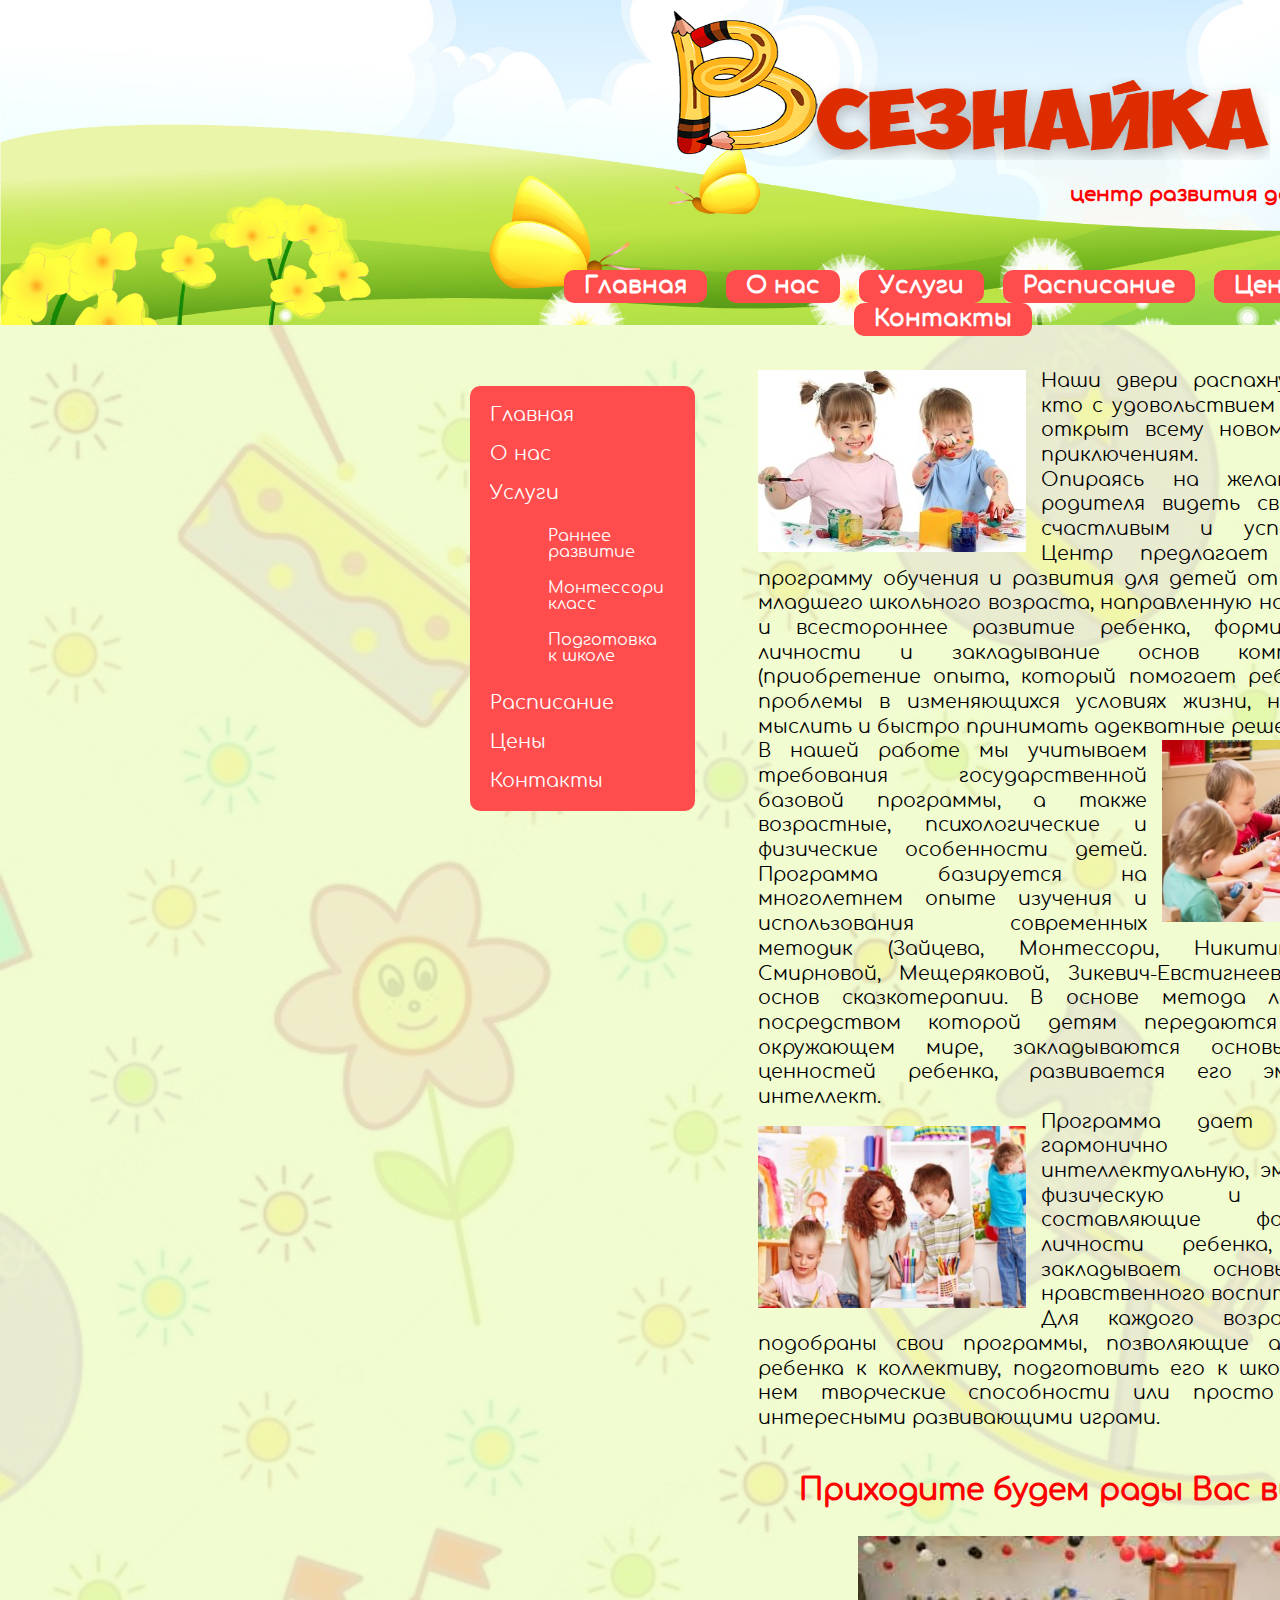
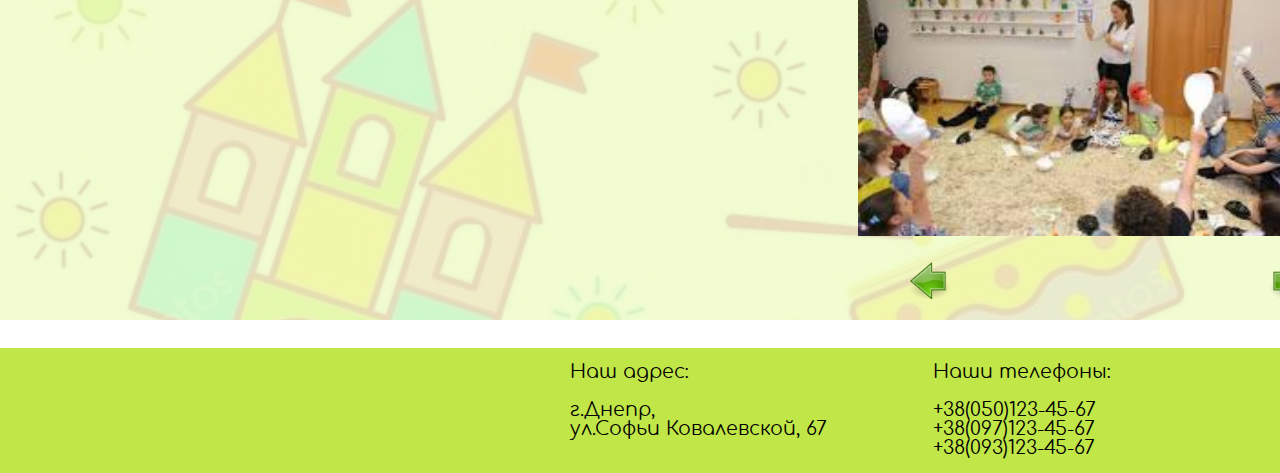
<file: index.html>
<!DOCTYPE html>
<html lang="ru">
    <head>
        <meta charset="UTF-8">
        <meta name="viewport" content="width=device-width, initial-scale=1.0">
        <meta http-equiv="X-UA-Compatible" content="ie=edge">
        <link rel="stylesheet" href="styles/style.css">
        <link rel="shortcut icon" href="images/favicon1.ico" type="image/x-icon">
        <title>Всезнайка - центр развития дошкольников</title>
    </head>

    <body>

        <header class="header_index">
            <div class="container">
                <img src="images/logo.png">
                <p>центр развития дошкольников</p>
                <nav>
                    <ul class="menu">
                        <li><a href="index.html">Главная</a></li>
                        <li><a href="about.html">О нас</a></li>
                        <li class="services"><a href="#">Услуги</a>
                            <ul class="submenu">
                                <li><a href="classes/first_class.html">Раннее развитие</a></li>
                                <li><a href="classes/second_class.html">Монтессори класс</a></li>
                                <li><a href="classes/third_class.html">Подготовка к школе</a></li>
                            </ul>
                        </li>
                        <li><a href="schedule.html">Расписание</a></li>
                        <li><a href="prices.html">Цены</a></li>
                        <li><a href="contacts.html">Контакты</a></li>
                    </ul>
                </nav>
            </div>
        </header>

        <div class="content">
            <div class="wrapper">
                <div class="container">
                    <aside>
                        <ul class="aside_menu">
                            <li><a href="index.html">Главная</a></li>
                            <li><a href="about.html">О нас</a></li>
                            <li class="services"><a href="#">Услуги</a>
                                <ul class="aside_submenu">
                                    <li><a href="classes/first_class.html">Раннее развитие</a></li>
                                    <li><a href="classes/second_class.html">Монтессори класс</a></li>
                                    <li><a href="classes/third_class.html">Подготовка к школе</a></li>
                                </ul>
                            </li>
                            <li><a href="schedule.html">Расписание</a></li>
                            <li><a href="prices.html">Цены</a></li>
                            <li><a href="contacts.html">Контакты</a></li>        
                        </ul>                  
                    </aside>

                    <main class="main_index">
                        <div class="text">
                            <img class="img_1" src="images/children-and-paints.jpg" alt="Раннее развитие" title="Раннее развитие">
                            <p>Наши двери распахнуты для тех, кто с удовольствием познает мир, открыт всему новому и готов к приключениям.</p>
                            <p>Опираясь на желание каждого родителя видеть своего ребенка счастливым и успешным, наш Центр предлагает комплексную программу обучения и развития для детей от 6 месяцев до младшего школьного возраста, направленную на гармоничное и всестороннее развитие ребенка, формирование его личности и закладывание основ компетентности (приобретение опыта, который помогает ребенку решать проблемы в изменяющихся условиях жизни, нестандартно мыслить и быстро принимать адекватные решения).</p>
                            <img class="img_2" src="images/junior-group.jpg" alt="Монтессори класс" title="Монтессори класс">
                            <p>В нашей работе мы учитываем требования государственной базовой программы, а также возрастные, психологические и физические особенности детей. Программа базируется на многолетнем опыте изучения и использования современных методик (Зайцева, Монтессори, Никитина, Домана, Смирновой, Мещеряковой, Зикевич-Евстигнеевой), изучении основ сказкотерапии. В основе метода лежит сказка, посредством которой детям передаются знания об окружающем мире, 
                                закладываются основы жизненных ценностей ребенка, развивается его эмоциональный интеллект.</p>
                            <img class="img_3" src="images/preparation-for-school.jpg" alt="Подготовка к школе" title="Подготовка к школе"> 
                            <p>Программа дает возможность гармонично развивать интеллектуальную, эмоциональную, физическую и социальную составляющие формирующейся личности ребенка, а также закладывает основы морально-нравственного воспитания.</p>
                            <p>Для каждого возраста у нас подобраны свои программы, позволяющие адаптировать ребенка к коллективу, подготовить его к школе, развить в нем творческие способности или просто занять его интересными развивающими играми.</p>
                            <p id="red">Приходите будем рады Вас видеть!</p>

                            <div id="gallery">
                                <div id="photos">
                                    <img src="images/slide_1.jpg" alt="Наш клуб" id="showed">
                                    <img src="images/slide_2.jpg" alt="Наш клуб">
                                    <img src="images/slide_3.jpg" alt="Наш клуб">
                                    <img src="images/slide_4.jpg" alt="Наш клуб">
                                    <img src="images/slide_5.jpg" alt="Наш клуб">
                                    <img src="images/slide_6.jpg" alt="Наш клуб">
                                    <img src="images/slide_7.jpg" alt="Наш клуб">
                                </div>
                                <div id="buttons">
                                    <input type="image" src="images/2.png" id="prev">
                                    <input type="image" src="images/1.png" id="next">
                                </div>
                            </diV>

                        </div>
                    </main>
                </div>
            </div>
        </div>

        <footer>
            <div class="container">
                <div class="contacts address"><p>Наш адрес:</p><br>г.Днепр,<br>ул.Софьи Ковалевской, 67</div>
                <div class="contacts phone"><p>Наши телефоны:</p><br>+38(050)123-45-67<br>+38(097)123-45-67<br>+38(093)123-45-67</div>
                <div class="contacts social">
                    <div class="social_icons">
                        <script type="text/javascript">(function() {
                            if (window.pluso)if (typeof window.pluso.start == "function") return;
                            if (window.ifpluso==undefined) { window.ifpluso = 1;
                            var d = document, s = d.createElement('script'), g = 'getElementsByTagName';
                            s.type = 'text/javascript'; s.charset='UTF-8'; s.async = true;
                            s.src = ('https:' == window.location.protocol ? 'https' : 'http')  + '://share.pluso.ru/pluso-like.js';
                            var h=d[g]('body')[0];
                            h.appendChild(s);
                            }})();</script>
                        <div class="pluso" data-background="#ebebeb" data-options="big,round,line,horizontal,nocounter,theme=04" data-services="facebook,twitter,google"></div>
                    </div>
                </div>
            </div>
        </footer>

    </body>
    <script src="js/script.js"></script>
</html>
</file>
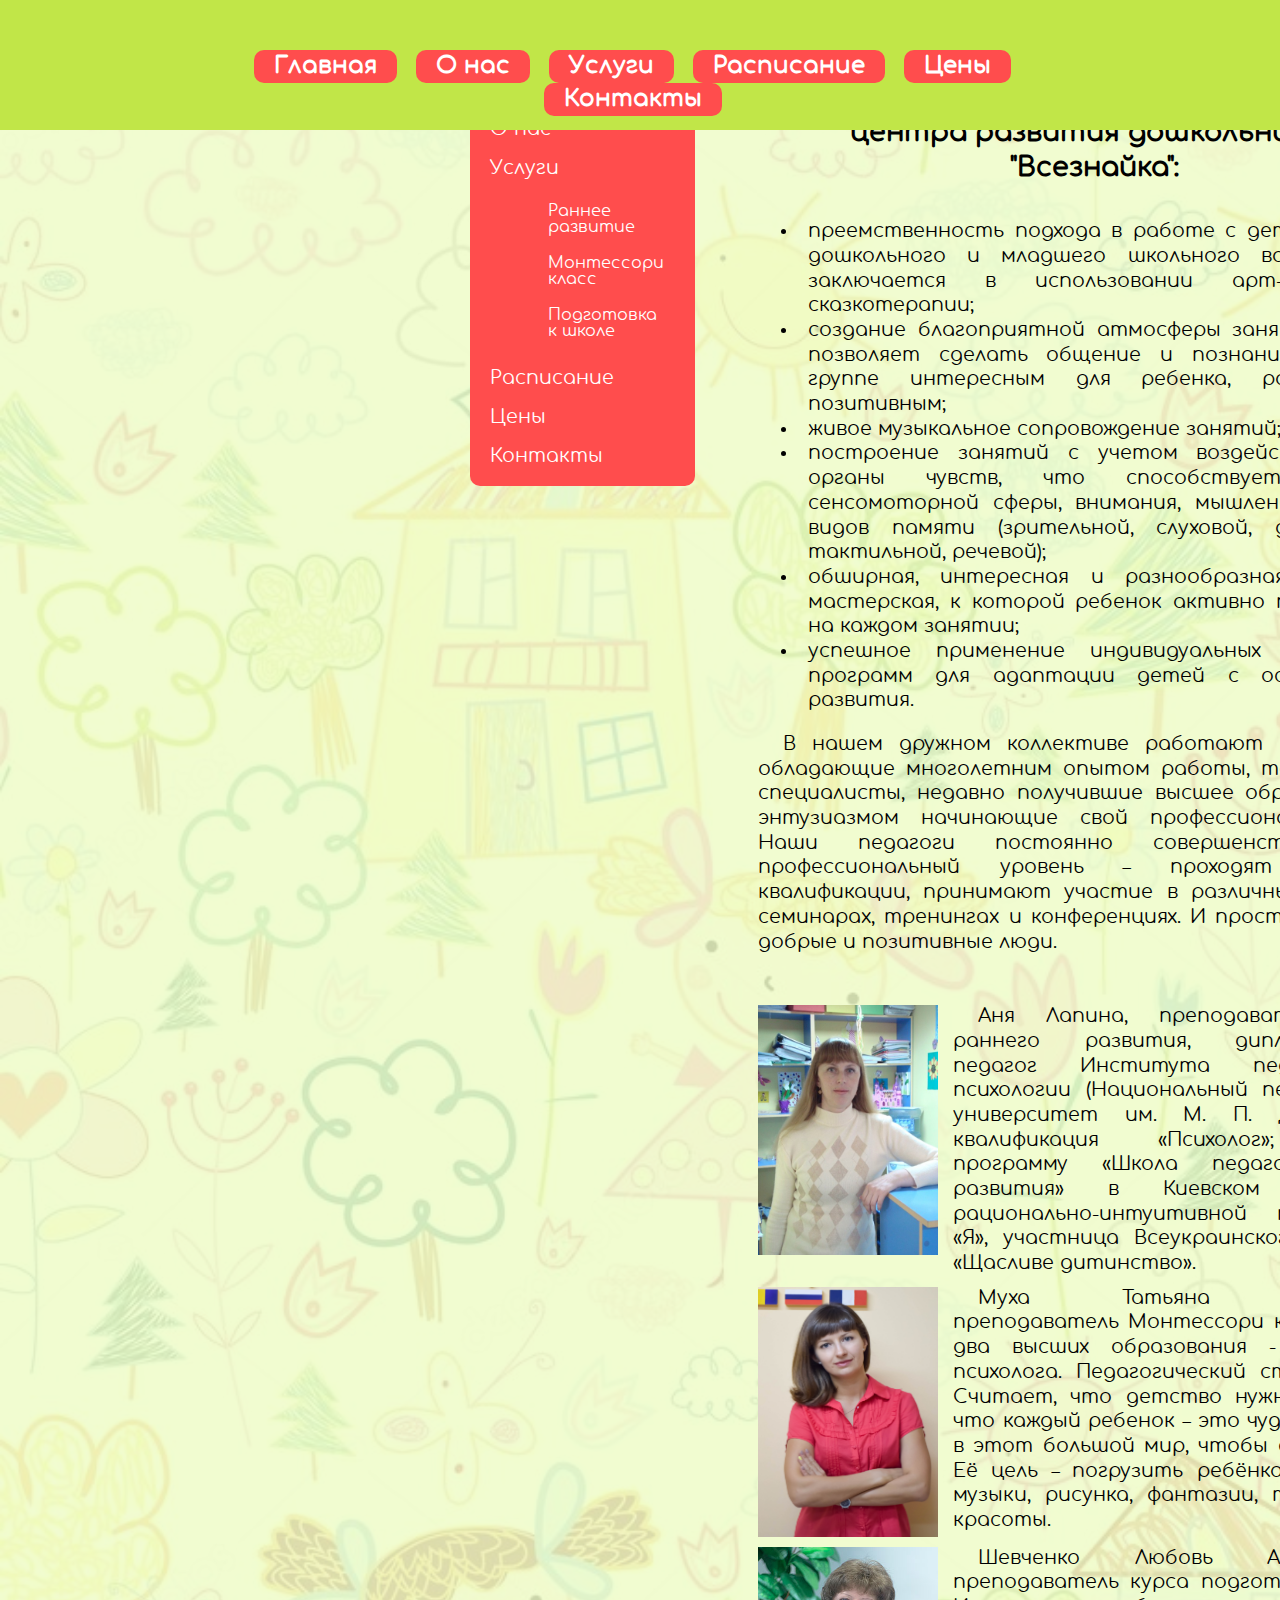
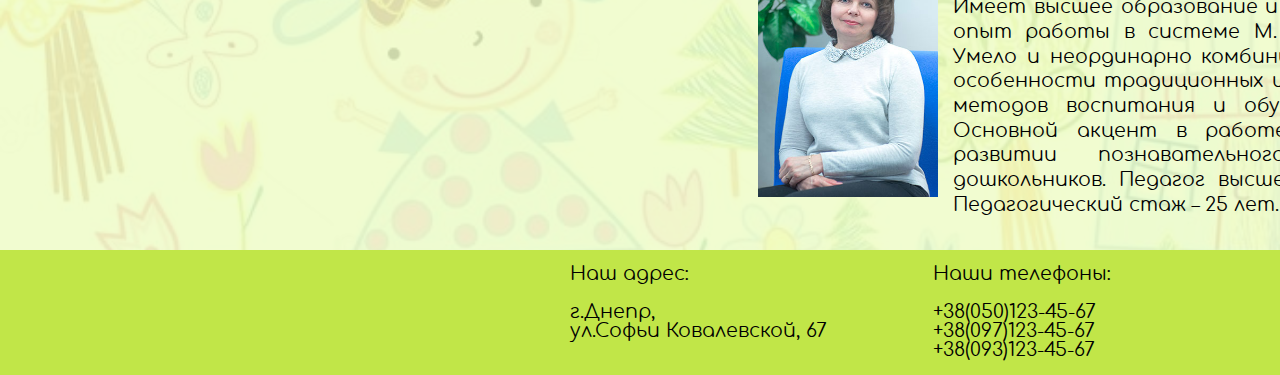
<file: about.html>
<!DOCTYPE html>
<html lang="ru">
<head>
  <meta charset="UTF-8">
  <meta name="viewport" content="width=device-width, initial-scale=1.0">
  <meta http-equiv="X-UA-Compatible" content="ie=edge">
  <link rel="stylesheet" href="styles/style.css">
  <link rel="shortcut icon" href="images/favicon1.ico" type="image/x-icon">
  <title>О нас</title>
</head>

<body>
  <header class="header">
    <div class="container">
      <nav >
        <ul class="menu">
          <li><a href="index.html">Главная</a></li>
          <li><a href="about.html">О нас</a></li>
          <li class="services"><a href="#">Услуги</a>
            <ul class="submenu">
              <li><a href="classes/first_class.html">Раннее развитие</a></li>
              <li><a href="classes/second_class.html">Монтессори класс</a></li>
              <li><a href="classes/third_class.html">Подготовка к школе</a></li>
            </ul>
          </li>
          <li><a href="schedule.html">Расписание</a></li>
          <li><a href="prices.html">Цены</a></li>
          <li><a href="contacts.html">Контакты</a></li>
        </ul>
      </nav>
    </div>  
  </header>

  <div class="content content_about">
    <div class="wrapper wrapper_about">
      <div class="container">
        <aside>
          <ul class="aside_menu">
            <li><a href="index.html">Главная</a></li>
            <li><a href="about.html">О нас</a></li>
            <li class="services"><a href="#">Услуги</a>
              <ul class="aside_submenu">
                <li><a href="classes/first_class.html">Раннее развитие</a></li>
                <li><a href="classes/second_class.html">Монтессори класс</a></li>
                <li><a href="classes/third_class.html">Подготовка к школе</a></li>
              </ul>
            </li>
            <li><a href="schedule.html">Расписание</a></li>
            <li><a href="prices.html">Цены</a></li>
            <li><a href="contacts.html">Контакты</a></li>        
          </ul>                  
        </aside>

        <main class="main_about">
          <h2>Отличительные особенности работы центра развития дошкольников "Всезнайка":</h2>
          <ul>
            <li>преемственность подхода в работе с детьми раннего, дошкольного и младшего школьного возраста, что заключается в использовании арт-терапии и сказкотерапии;</li>
            <li>создание благоприятной атмосферы занятий, которая позволяет сделать общение и познание в детской группе интересным для ребенка, радостным и позитивным;</li>
            <li>живое музыкальное сопровождение занятий;</li>
            <li>построение занятий с учетом воздействия на все органы чувств, что способствует развитию сенсомоторной сферы, внимания, мышления, речи, всех видов памяти (зрительной, слуховой, двигательной, тактильной, речевой);</li>
            <li>обширная, интересная и разнообразная творческая мастерская, к которой ребенок активно подключается на каждом занятии;</li>
            <li>успешное применение индивидуальных и групповых программ для адаптации детей с особенностями развития.</li>
          </ul>
          <p>В нашем дружном коллективе работают как педагоги, обладающие многолетним опытом работы, так и молодые специалисты, недавно получившие высшее образование и с энтузиазмом начинающие свой профессиональный путь. Наши педагоги постоянно совершенствуют свой профессиональный уровень – проходят повышения квалификации, принимают участие в различных обучающих семинарах, тренингах и конференциях. И просто они - очень добрые и позитивные люди.</p>
          <div class="teachers">
            <div class="teacher_1">
              <img class="img_1" src="images/teacher_1.jpg">
              <p>Аня Лапина, преподаватель группы раннего развития, дипломированный педагог Института педагогики и психологии (Национальный педагогический университет им. М. П. Драгоманова), квалификация «Психолог»; окончила программу «Школа педагога раннего развития» в Киевском институте рационально-интуитивной психотерапии «Я», участница Всеукраинского фестиваля «Щасливе дитинство». </p>
              <div class="after"></div>
            </div>    
            <div class="teacher_2">
              <img src="images/teacher_2.jpg">
              <p>Муха Татьяна Николаевна, преподаватель Монтессори класса. Имеет два высших образования - педагога и психолога. Педагогический стаж – 12 лет. Считает, что детство нужно уважать и что каждый ребенок – это чудо, пришедшее в этот большой мир, чтобы его улучшить. Её цель – погрузить ребёнка в мир игры, музыки, рисунка, фантазии, творчества и красоты.</p>
              <div class="after"></div>
            </div>
            <div class="teacher_3">
              <img src="images/teacher_3.jpg">
              <p>Шевченко Любовь Александровна, преподаватель курса подготовки к школе. Имеет высшее образование и многолетний опыт работы в системе М. Монтессори. Умело и неординарно комбинирует лучшие особенности традиционных и современных методов воспитания и обучения детей. Основной акцент в работе делает на развитии познавательного интереса дошкольников. Педагог высшей категории. Педагогический стаж – 25 лет.</p>
              <div class="after"></div>
            </div>
            <div class="after"></div>
          </div>
        </main>
      </div>
    </div>
  </div>

  <footer>
    <div class="container">
      <div class="contacts address"><p>Наш адрес:</p><br>г.Днепр,<br>ул.Софьи Ковалевской, 67</div>
      <div class="contacts phone"><p>Наши телефоны:</p><br>+38(050)123-45-67<br>+38(097)123-45-67<br>+38(093)123-45-67</div>
      <div class="contacts social">
        <div class="social_icons">
          <script type="text/javascript">(function() {
            if (window.pluso)if (typeof window.pluso.start == "function") return;
            if (window.ifpluso==undefined) { window.ifpluso = 1;
            var d = document, s = d.createElement('script'), g = 'getElementsByTagName';
            s.type = 'text/javascript'; s.charset='UTF-8'; s.async = true;
            s.src = ('https:' == window.location.protocol ? 'https' : 'http')  + '://share.pluso.ru/pluso-like.js';
            var h=d[g]('body')[0];
            h.appendChild(s);
            }})();
          </script>
          <div class="pluso" data-background="#ebebeb" data-options="big,round,line,horizontal,nocounter,theme=04" data-services="facebook,twitter,google"></div>
        </div>
      </div>
    </div>
  </footer>

</body>
</html>
</file>
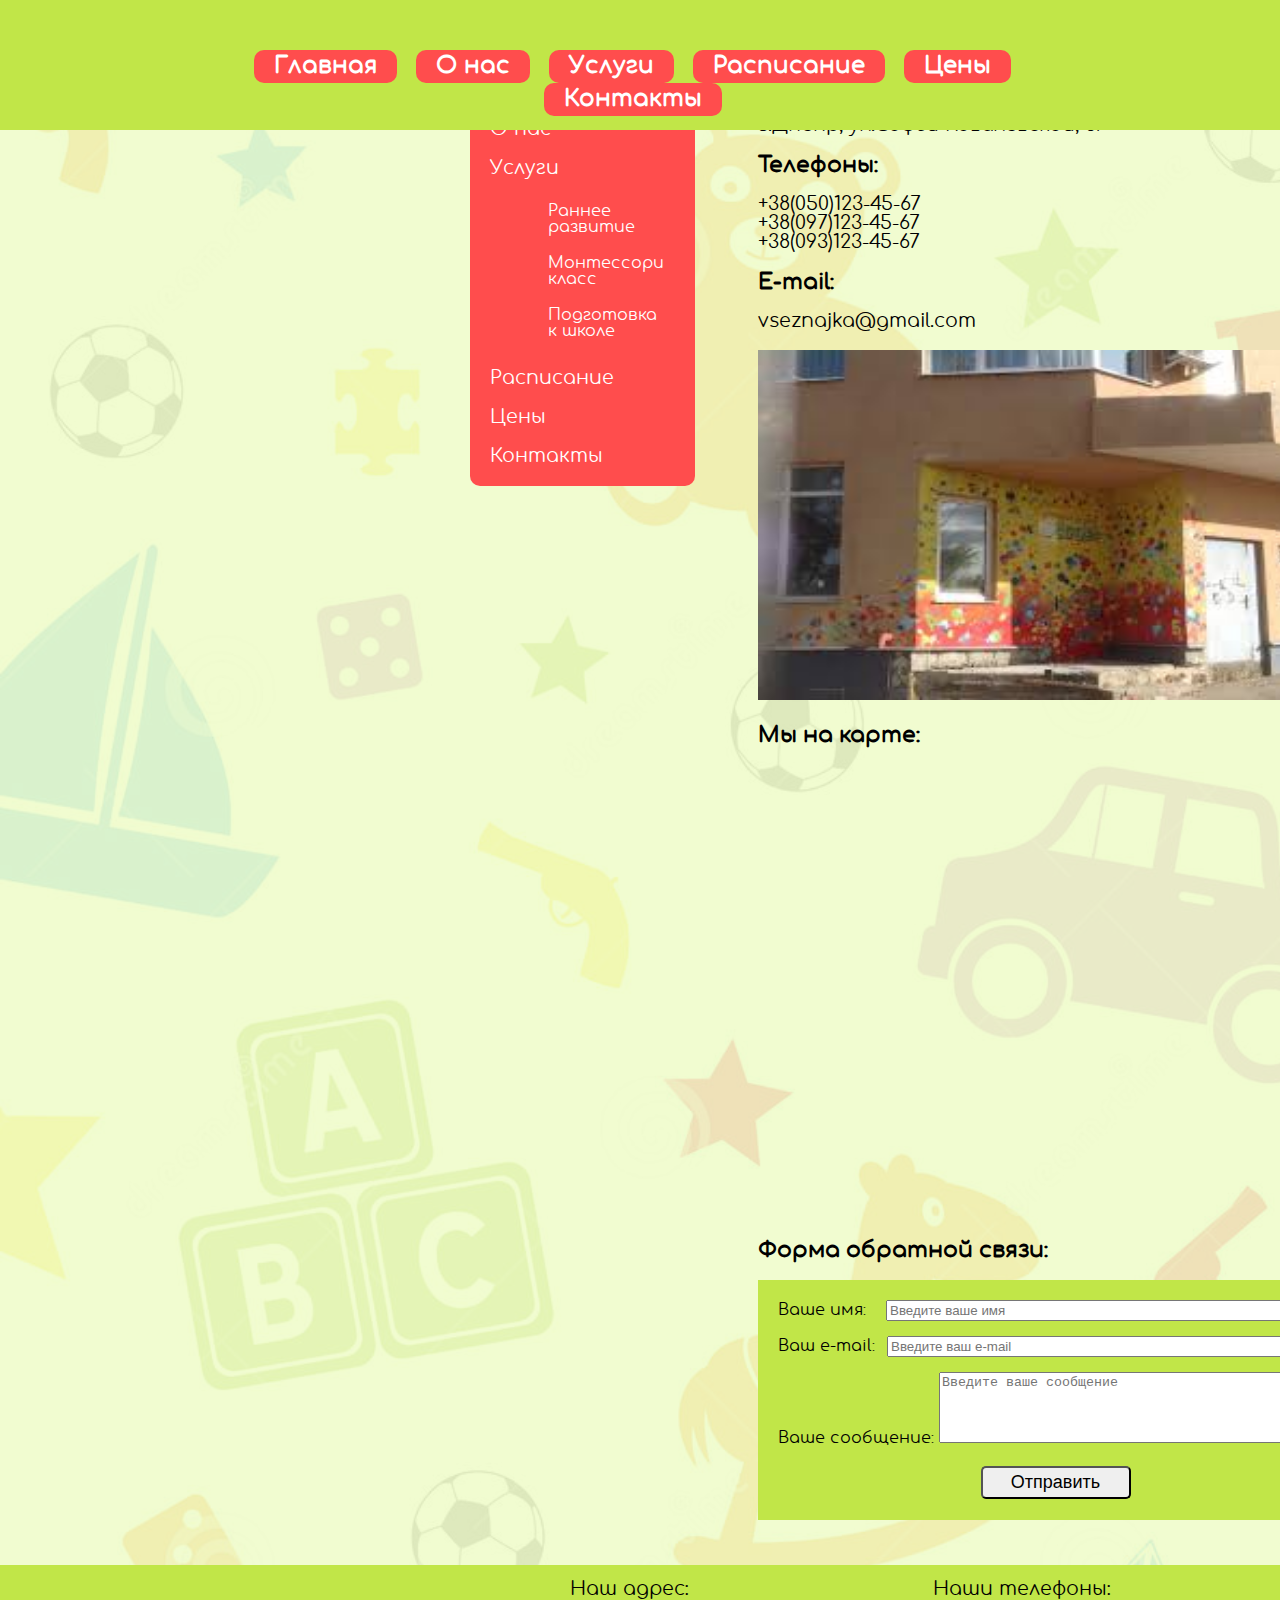
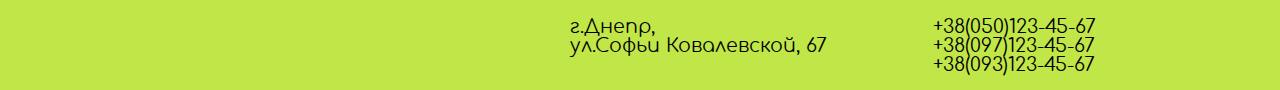
<file: contacts.html>
<!DOCTYPE html>
<html lang="ru">
<head>
    <meta charset="UTF-8">
    <meta name="viewport" content="width=device-width, initial-scale=1.0">
    <meta http-equiv="X-UA-Compatible" content="ie=edge">
    <link rel="stylesheet" href="styles/style.css">
    <link rel="shortcut icon" href="images/favicon1.ico" type="image/x-icon">
    <title>Контакты</title>
</head>

<body>
    <header class="header">
        <div class="container">
            <nav >
                <ul class="menu">
                <li><a href="index.html">Главная</a></li>
                <li><a href="about.html">О нас</a></li>
                <li class="services"><a href="#">Услуги</a>
                    <ul class="submenu">
                        <li><a href="classes/first_class.html">Раннее развитие</a></li>
                        <li><a href="classes/second_class.html">Монтессори класс</a></li>
                        <li><a href="classes/third_class.html">Подготовка к школе</a></li>
                    </ul>
                </li>
                <li><a href="schedule.html">Расписание</a></li>
                <li><a href="prices.html">Цены</a></li>
                <li><a href="contacts.html">Контакты</a></li>
                </ul>
            </nav>
        </div>  
    </header>
            
    <div class="content content_contacts">
        <div class="wrapper wrapper_contacts">
            <div class="container">
                <aside>
                    <ul class="aside_menu">
                        <li><a href="index.html">Главная</a></li>
                        <li><a href="about.html">О нас</a></li>
                        <li class="services"><a href="#">Услуги</a>
                            <ul class="aside_submenu">
                                <li><a href="classes/first_class.html">Раннее развитие</a></li>
                                <li><a href="classes/second_class.html">Монтессори класс</a></li>
                                <li><a href="classes/third_class.html">Подготовка к школе</a></li>
                            </ul>
                        </li>
                        <li><a href="schedule.html">Расписание</a></li>
                        <li><a href="prices.html">Цены</a></li>
                        <li><a href="contacts.html">Контакты</a></li>        
                    </ul>                  
                </aside>
            
                <main class="main_contacts">
                    <p class="bold">Наши контакты:</p><br>
                    <p>г.Днепр, ул.Софьи Ковалевской, 67</p><br>  
                    <p class="bold">Телефоны:</p><br>
                    <p>+38(050)123-45-67<br>+38(097)123-45-67<br>+38(093)123-45-67</p><br>  
                    <p class="bold">E-mail:</p><br>
                    <p>vseznajka@gmail.com</p><br>
                    <img src="images/contacts.jpg" alt="Контакты" title="Контакты"><br>  
                    <p class="bold">Мы на карте:</p><br> 
                    <iframe src="https://www.google.com/maps/embed?pb=!1m18!1m12!1m3!1d1321.3999746134084!2d35.05244046942726!3d48.517899522739654!2m3!1f0!2f0!3f0!3m2!1i1024!2i768!4f13.1!3m3!1m2!1s0x40d9589399ccca29%3A0x2078ddd4cb5b0f22!2z0YPQuy4g0KHQvtGE0YzQuCDQmtC-0LLQsNC70LXQstGB0LrQvtC5LCA2Nywg0JTQvdC40L_RgNC-LCDQlNC90LXQv9GA0L7Qv9C10YLRgNC-0LLRgdC60LDRjyDQvtCx0LvQsNGB0YLRjCwgNDkwMDA!5e0!3m2!1sru!2sua!4v1522316333442" width="600" height="450" frameborder="0" style="border:0" allowfullscreen></iframe><br>
                    <p class="bold">Форма обратной связи:</p><br>
                    <form>
                        <label>Ваше имя:<input type="text" name="name" placeholder="Введите ваше имя"></label><br>
                        <label>Ваш e-mail:<input type="email" name="email" placeholder="Введите ваш e-mail"></label><br>
                        <label>Ваше сообщение:<textarea name="message" placeholder="Введите ваше сообщение"></textarea></label><br>
                        <input type="submit" value="Отправить">
                    </form>
                </main>
            </div>
        </div>
    </div>
            
    <footer>
        <div class="container">
            <div class="contacts address"><p>Наш адрес:</p><br>г.Днепр,<br>ул.Софьи Ковалевской, 67</div>
            <div class="contacts phone"><p>Наши телефоны:</p><br>+38(050)123-45-67<br>+38(097)123-45-67<br>+38(093)123-45-67</div>
            <div class="contacts social">
                <div class="social_icons">
                    <script type="text/javascript">(function() {
                        if (window.pluso)if (typeof window.pluso.start == "function") return;
                        if (window.ifpluso==undefined) { window.ifpluso = 1;
                        var d = document, s = d.createElement('script'), g = 'getElementsByTagName';
                        s.type = 'text/javascript'; s.charset='UTF-8'; s.async = true;
                        s.src = ('https:' == window.location.protocol ? 'https' : 'http')  + '://share.pluso.ru/pluso-like.js';
                        var h=d[g]('body')[0];
                        h.appendChild(s);
                        }})();
                    </script>
                    <div class="pluso" data-background="#ebebeb" data-options="big,round,line,horizontal,nocounter,theme=04" data-services="facebook,twitter,google"></div>
                </div>
            </div>
        </div>
    </footer>

</body>
</html>
</file>
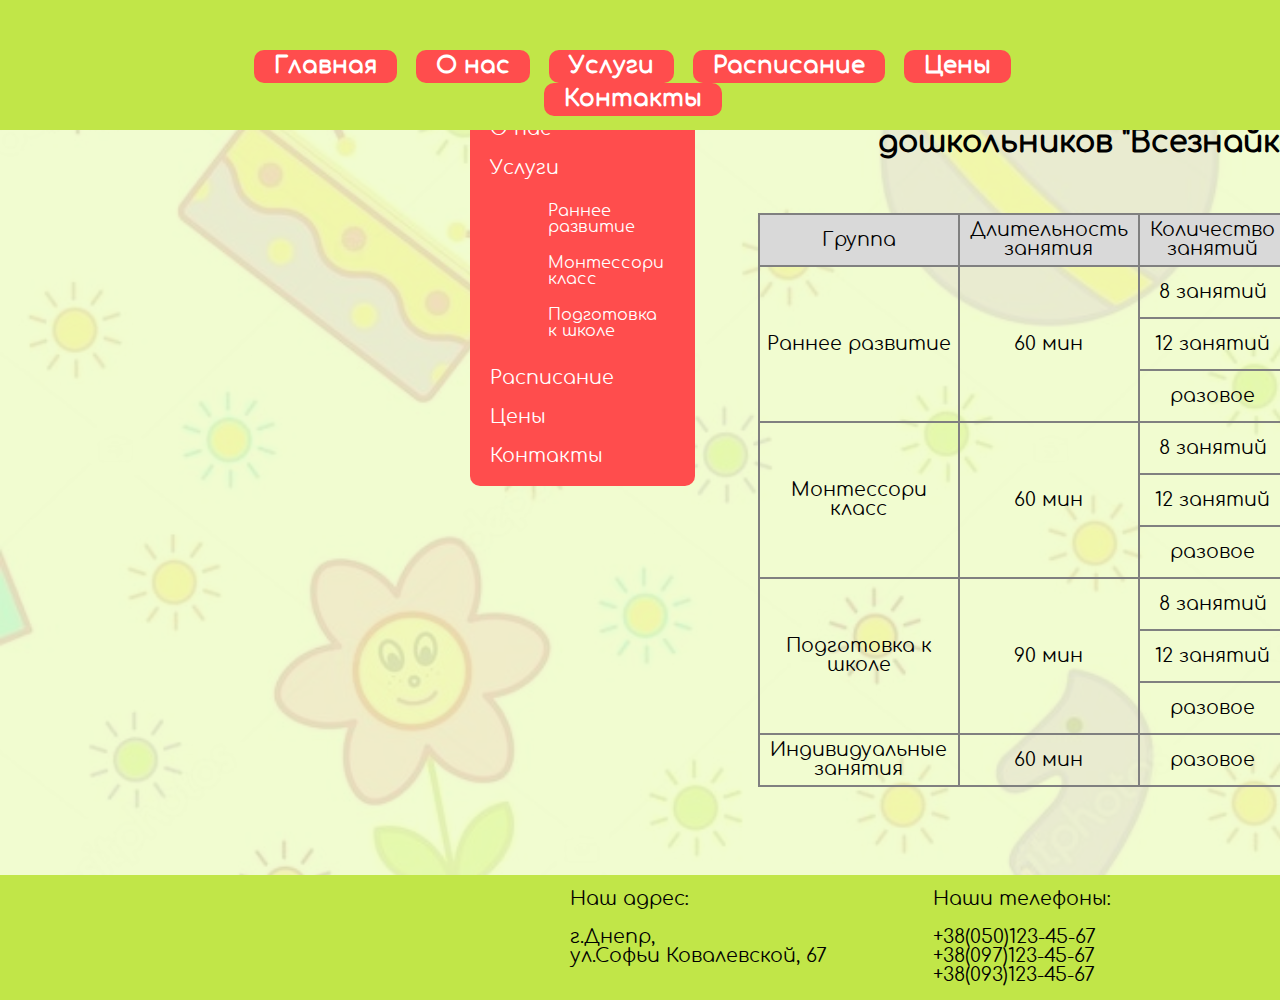
<file: prices.html>
<!DOCTYPE html>
<html lang="ru">
<head>
    <meta charset="UTF-8">
    <meta name="viewport" content="width=device-width, initial-scale=1.0">
    <meta http-equiv="X-UA-Compatible" content="ie=edge">
    <link rel="stylesheet" href="styles/style.css">
    <link rel="shortcut icon" href="images/favicon1.ico" type="image/x-icon">
    <title>Цены</title>
</head>

<body>
    <header class="header">
        <div class="container">
            <nav >
                <ul class="menu">
                    <li><a href="index.html">Главная</a></li>
                    <li><a href="about.html">О нас</a></li>
                    <li class="services"><a href="#">Услуги</a>
                        <ul class="submenu">
                            <li><a href="classes/first_class.html">Раннее развитие</a></li>
                            <li><a href="classes/second_class.html">Монтессори класс</a></li>
                            <li><a href="classes/third_class.html">Подготовка к школе</a></li>
                        </ul>
                    </li>
                    <li><a href="schedule.html">Расписание</a></li>
                    <li><a href="#">Цены</a></li>
                    <li><a href="contacts.html">Контакты</a></li>
                </ul>
            </nav>
        </div>  
    </header>

    <div class="content content_prices">
        <div class="wrapper wrapper_prices">
            <div class="container">
                <aside>
                    <ul class="aside_menu">
                        <li><a href="index.html">Главная</a></li>
                        <li><a href="about.html">О нас</a></li>
                        <li class="services"><a href="#">Услуги</a>
                            <ul class="aside_submenu">
                                <li><a href="classes/first_class.html">Раннее развитие</a></li>
                                <li><a href="classes/second_class.html">Монтессори класс</a></li>
                                <li><a href="classes/third_class.html">Подготовка к школе</a></li>
                            </ul>
                        </li>
                        <li><a href="schedule.html">Расписание</a></li>
                        <li><a href="#">Цены</a></li>
                        <li><a href="contacts.html">Контакты</a></li>        
                    </ul>                  
                </aside>

                <main class="main_prices">
                    <h2>Цены на услуги центра развития дошкольников "Всезнайка":</h2>
                    <table>
                        <thead>
                            <tr>
                                <td>Группа</td>
                                <td>Длительность занятия</td>
                                <td>Количество занятий</td>
                                <td>Стоимость, грн</td>
                            </tr>
                        </thead>
                        <tbody>
                            <tr>
                                <td rowspan="3">Раннее развитие</td>
                                <td rowspan="3">60 мин</td>
                                <td>8 занятий</td>
                                <td>500</td>
                            </tr>
                            <tr>
                                <td>12 занятий</td>
                                <td>900</td>
                            </tr>
                            <tr>
                                <td>разовое</td>
                                <td>80</td>
                            </tr>
                            <tr>
                                <td rowspan="3">Монтессори класс</td>
                                <td rowspan="3">60 мин</td>
                                <td>8 занятий</td>
                                <td>550</td>
                            </tr>
                            <tr>
                                <td>12 занятий</td>
                                <td>1000</td>
                            </tr>
                            <tr>
                                <td>разовое</td>
                                <td>100</td>
                            </tr>
                            <tr>
                                <td rowspan="3">Подготовка к школе</td>
                                <td rowspan="3">90 мин</td>
                                <td>8 занятий</td>
                                <td>600</td>
                            </tr> 
                            <tr>
                                <td>12 занятий</td>
                                <td>1100</td>
                            </tr>
                            <tr>
                                <td>разовое</td>
                                <td>100</td>
                            </tr>  
                            <tr>
                                <td>Индивидуальные занятия</td>
                                <td>60 мин</td>
                                <td>разовое</td>
                                <td>200</td>
                            </tr>                              
                        </tbody>
                    </table>
                </main>
            </div>
        </div>
    </div>

    <footer>
        <div class="container">
            <div class="contacts address"><p>Наш адрес:</p><br>г.Днепр,<br>ул.Софьи Ковалевской, 67</div>
            <div class="contacts phone"><p>Наши телефоны:</p><br>+38(050)123-45-67<br>+38(097)123-45-67<br>+38(093)123-45-67</div>
            <div class="contacts social">
                <div class="social_icons">
                    <script type="text/javascript">(function() {
                        if (window.pluso)if (typeof window.pluso.start == "function") return;
                        if (window.ifpluso==undefined) { window.ifpluso = 1;
                        var d = document, s = d.createElement('script'), g = 'getElementsByTagName';
                        s.type = 'text/javascript'; s.charset='UTF-8'; s.async = true;
                        s.src = ('https:' == window.location.protocol ? 'https' : 'http')  + '://share.pluso.ru/pluso-like.js';
                        var h=d[g]('body')[0];
                        h.appendChild(s);
                        }})();
                    </script>
                    <div class="pluso" data-background="#ebebeb" data-options="big,round,line,horizontal,nocounter,theme=04" data-services="facebook,twitter,google"></div>
                </div>
            </div>
        </div>
    </footer>

</body>
</html>
</file>
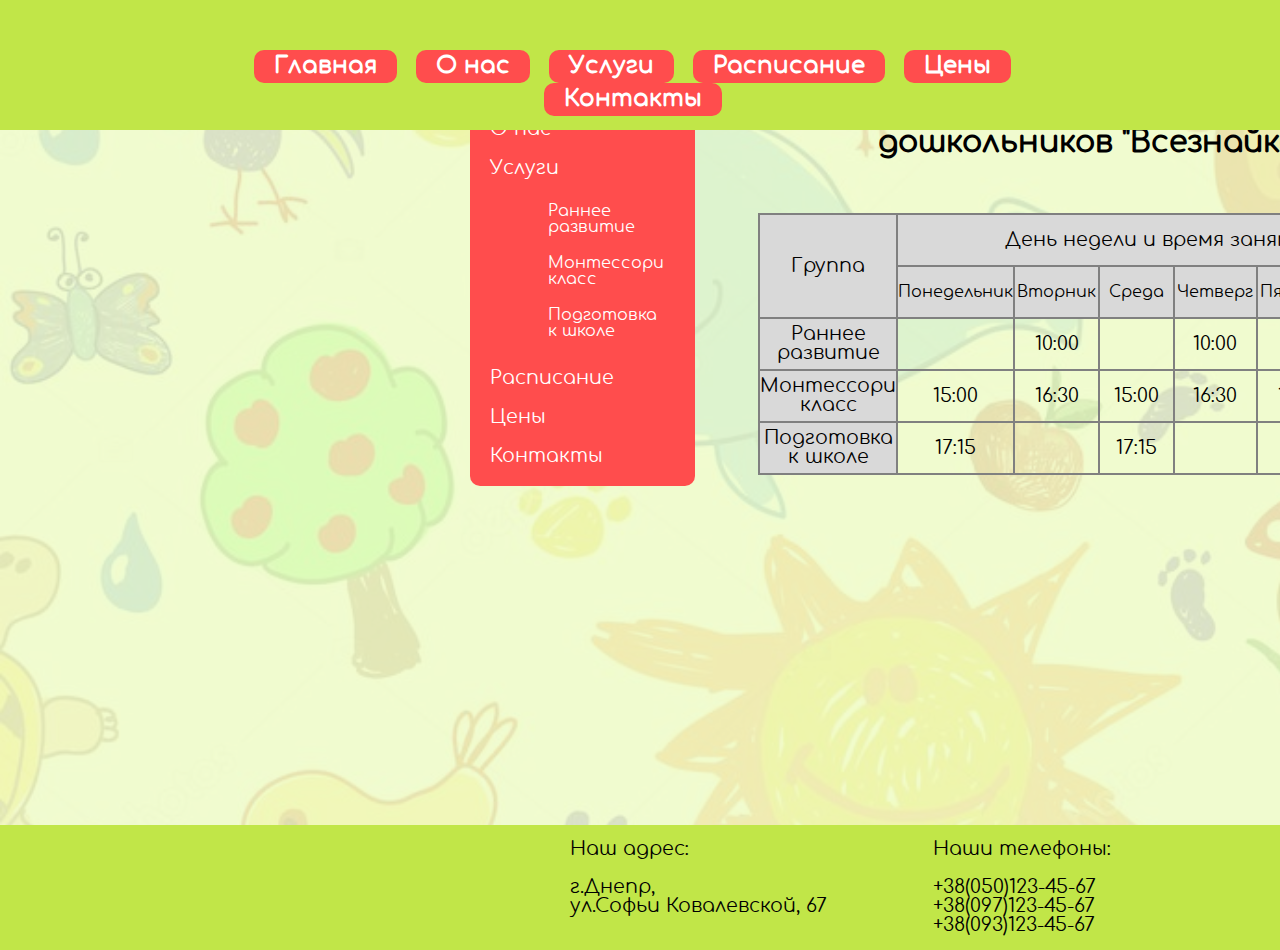
<file: schedule.html>
<!DOCTYPE html>
<html lang="ru">
<head>
    <meta charset="UTF-8">
    <meta name="viewport" content="width=device-width, initial-scale=1.0">
    <meta http-equiv="X-UA-Compatible" content="ie=edge">
    <link rel="stylesheet" href="styles/style.css">
    <link rel="shortcut icon" href="images/favicon1.ico" type="image/x-icon">
    <title>Расписание</title>
</head>

<body>
    <header class="header">
        <div class="container">
            <nav >
                <ul class="menu">
                    <li><a href="index.html">Главная</a></li>
                    <li><a href="about.html">О нас</a></li>
                    <li class="services"><a href="#">Услуги</a>
                        <ul class="submenu">
                            <li><a href="classes/first_class.html">Раннее развитие</a></li>
                            <li><a href="classes/second_class.html">Монтессори класс</a></li>
                            <li><a href="classes/third_class.html">Подготовка к школе</a></li>
                        </ul>
                    </li>
                    <li><a href="schedule.html">Расписание</a></li>
                    <li><a href="prices.html">Цены</a></li>
                    <li><a href="contacts.html">Контакты</a></li>
                </ul>
            </nav>
        </div>  
    </header>

    <div class="content content_schedule">
        <div class="wrapper wrapper_schedule">
            <div class="container">
                <aside>
                    <ul class="aside_menu">
                        <li><a href="index.html">Главная</a></li>
                        <li><a href="about.html">О нас</a></li>
                        <li class="services"><a href="#">Услуги</a>
                            <ul class="aside_submenu">
                                <li><a href="classes/first_class.html">Раннее развитие</a></li>
                                <li><a href="classes/second_class.html">Монтессори класс</a></li>
                                <li><a href="classes/third_class.html">Подготовка к школе</a></li>
                            </ul>
                        </li>
                        <li><a href="schedule.html">Расписание</a></li>
                        <li><a href="prices.html">Цены</a></li>
                        <li><a href="contacts.html">Контакты</a></li>        
                    </ul>                  
                </aside>

                <main class="main_schedule">
                    <h2>Расписание занятий центра развития дошкольников "Всезнайка":</h2>
                    <table>
                        <thead>
                            <tr>
                                <td rowspan="2">Группа</td>
                                <td colspan="6">День недели и время занятий</td>
                            </tr>
                            <tr>
                                <td class="days">Понедельник</td>
                                <td class="days">Вторник</td>
                                <td class="days">Среда</td>
                                <td class="days">Четверг</td>
                                <td class="days">Пятница</td>
                                <td class="days">Суббота</td>
                            </tr>
                        </thead>
                        <tbody>
                            <tr>
                                <td class="thead">Раннее развитие</td>
                                <td></td>
                                <td>10:00</td>
                                <td></td>
                                <td>10:00</td>
                                <td></td>
                                <td>10:00</td>
                            </tr>
                            <tr>
                                <td class="thead">Монтессори класс</td>
                                <td>15:00</td>
                                <td>16:30</td>
                                <td>15:00</td>
                                <td>16:30</td>
                                <td>15:00</td>
                                <td>16:30</td>
                            </tr>
                            <tr>
                                <td class="thead">Подготовка к школе</td>
                                <td>17:15</td>
                                <td></td>
                                <td>17:15</td>
                                <td></td>
                                <td>17:15</td>
                                <td></td>
                            </tr>                                
                        </tbody>
                    </table>
                </main>
            </div>
        </div>
    </div>

    <footer>
        <div class="container">
            <div class="contacts address"><p>Наш адрес:</p><br>г.Днепр,<br>ул.Софьи Ковалевской, 67</div>
            <div class="contacts phone"><p>Наши телефоны:</p><br>+38(050)123-45-67<br>+38(097)123-45-67<br>+38(093)123-45-67</div>
            <div class="contacts social">
                <div class="social_icons">
                    <script type="text/javascript">(function() {
                        if (window.pluso)if (typeof window.pluso.start == "function") return;
                        if (window.ifpluso==undefined) { window.ifpluso = 1;
                        var d = document, s = d.createElement('script'), g = 'getElementsByTagName';
                        s.type = 'text/javascript'; s.charset='UTF-8'; s.async = true;
                        s.src = ('https:' == window.location.protocol ? 'https' : 'http')  + '://share.pluso.ru/pluso-like.js';
                        var h=d[g]('body')[0];
                        h.appendChild(s);
                        }})();
                    </script>
                    <div class="pluso" data-background="#ebebeb" data-options="big,round,line,horizontal,nocounter,theme=04" data-services="facebook,twitter,google"></div>
                </div>
            </div>
        </div>
    </footer>

</body>
</html>
</file>
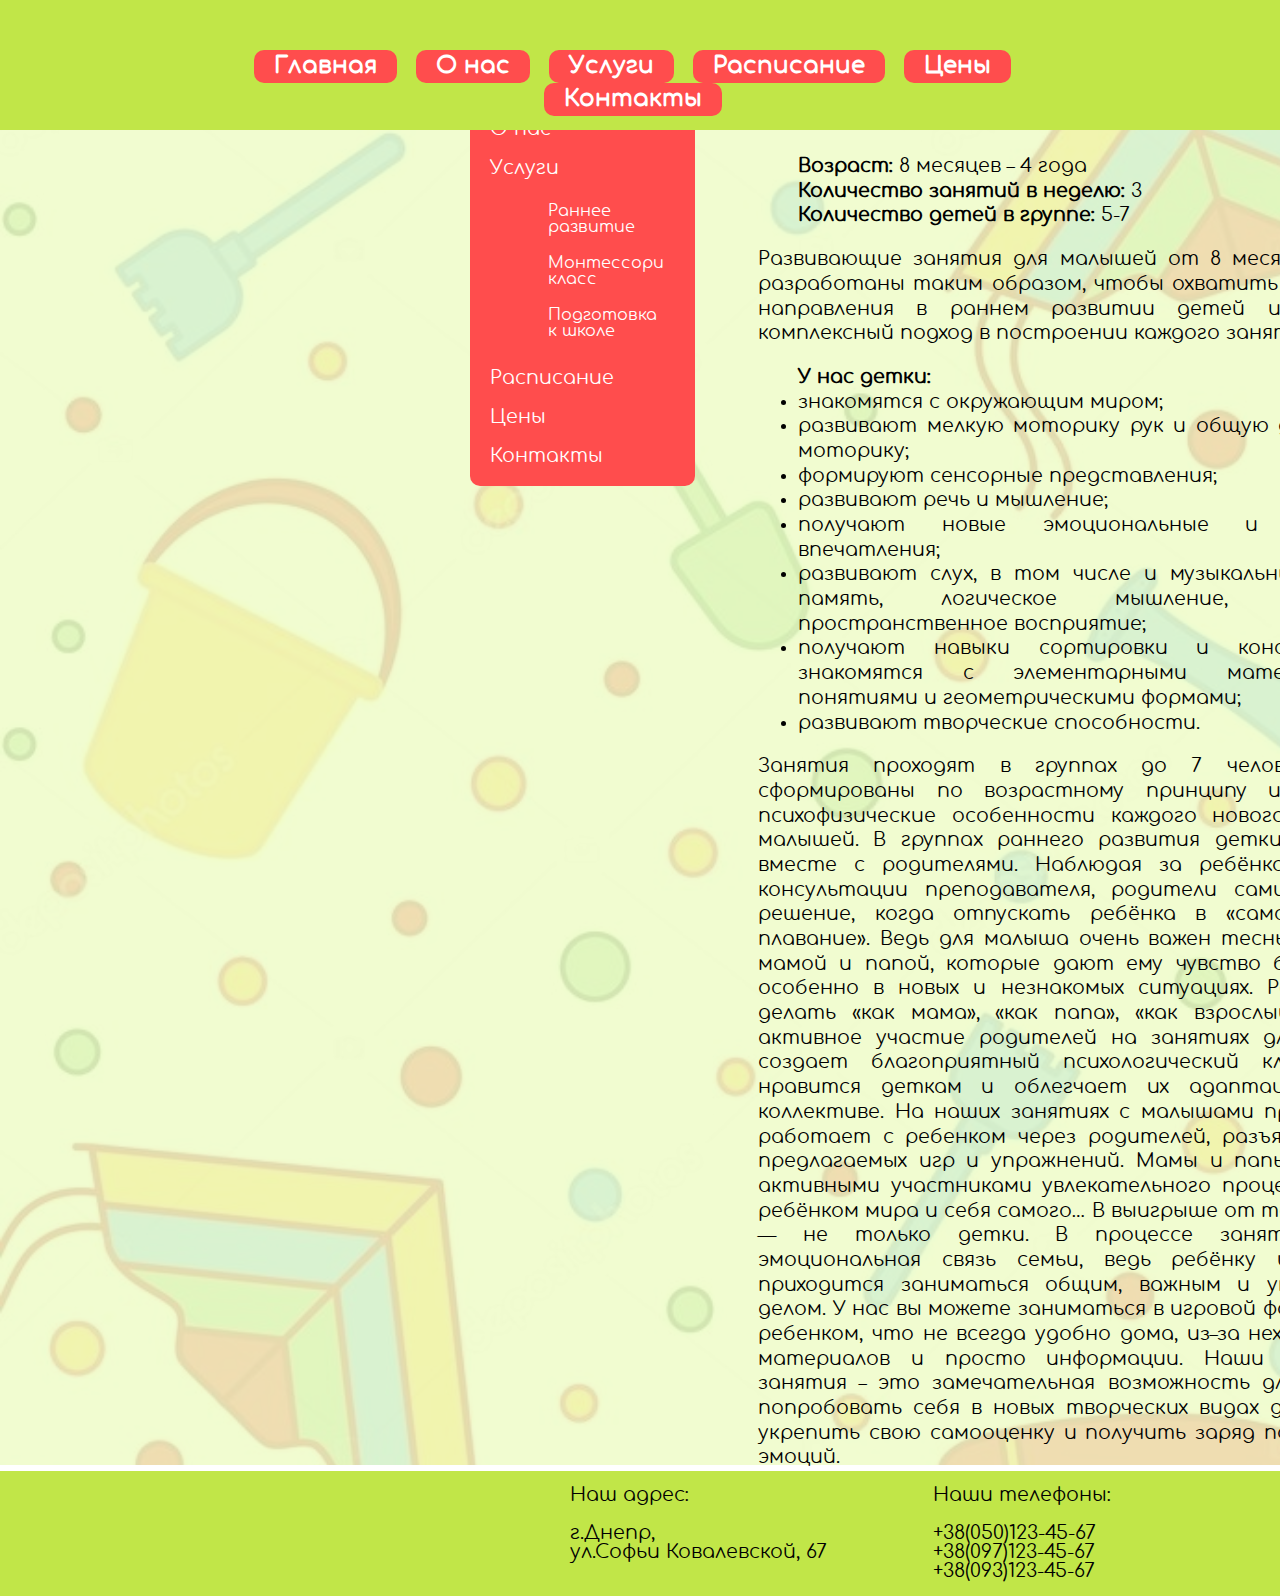
<file: classes/first_class.html>
<!DOCTYPE html>
<html lang="ru">
<head>
  <meta charset="UTF-8">
  <meta name="viewport" content="width=device-width, initial-scale=1.0">
  <meta http-equiv="X-UA-Compatible" content="ie=edge">
  <link rel="stylesheet" href="../styles/style.css">
  <link rel="shortcut icon" href="../images/favicon1.ico" type="image/x-icon">
  <title>Раннее развитие</title>
</head>

<body>
  <header class="header">
    <div class="container">
      <nav >
        <ul class="menu">
          <li><a href="../index.html">Главная</a></li>
          <li><a href="../about.html">О нас</a></li>
          <li class="services"><a href="#">Услуги</a>
            <ul class="submenu">
              <li><a href="first_class.html">Раннее развитие</a></li>
              <li><a href="second_class.html">Монтессори класс</a></li>
              <li><a href="third_class.html">Подготовка к школе</a></li>
            </ul>
          </li>
          <li><a href="../schedule.html">Расписание</a></li>
          <li><a href="../prices.html">Цены</a></li>
          <li><a href="../contacts.html">Контакты</a></li>
        </ul>
      </nav>
    </div>  
  </header>

  <div class="content content_first_class">
    <div class="wrapper wrapper_first_class">
      <div class="container">
        <aside>
          <ul class="aside_menu">
            <li><a href="../index.html">Главная</a></li>
            <li><a href="../about.html">О нас</a></li>
            <li class="services"><a href="#">Услуги</a>
              <ul class="aside_submenu">
                <li><a href="first_class.html">Раннее развитие</a></li>
                <li><a href="second_class.html">Монтессори класс</a></li>
                <li><a href="third_class.html">Подготовка к школе</a></li>
              </ul>
            </li>
            <li><a href="../schedule.html">Расписание</a></li>
            <li><a href="../prices.html">Цены</a></li>
            <li><a href="../contacts.html">Контакты</a></li>        
          </ul>                  
        </aside>

        <main class="main_first_class">
            <h2>Раннее развитие</h2>
            <ul class="inform">
                <li><strong>Возраст:</strong> 8 месяцев – 4 года</li>
                <li><strong>Количество занятий в неделю:</strong> 3</li>
                <li><strong>Количество детей в группе:</strong> 5-7</li>
            </ul>
            <p>Развивающие занятия для малышей от 8 месяцев до 4 лет разработаны таким образом, чтобы охватить все основные направления в раннем развитии детей и обеспечить комплексный подход в построении каждого занятия.
            <ul><strong>У нас детки:</strong><br>
                <li>знакомятся с окружающим миром;</li>
                <li>развивают мелкую моторику рук и общую двигательную моторику;</li>
                <li>формируют сенсорные представления;</li>
                <li>развивают речь и мышление;</li>
                <li>получают новые эмоциональные и тактильные впечатления;</li>
                <li>развивают слух, в том числе и музыкальный, внимание, память, логическое мышление, воображение, пространственное восприятие;</li>
                <li>получают навыки сортировки и конструирования, знакомятся с элементарными математическими понятиями и геометрическими формами;</li>
                <li>развивают творческие способности.</li>
            </ul>
            <p>Занятия проходят в группах до 7 человек, которые сформированы по возрастному принципу и учитывают психофизические особенности каждого нового года жизни малышей.             
            В группах раннего развития детки занимаются вместе с родителями. Наблюдая за ребёнком и получая консультации преподавателя, родители сами принимают решение, когда отпускать ребёнка в «самостоятельное плавание». Ведь для малыша очень важен тесный контакт с мамой и папой, которые дают ему чувство безопасности, особенно в новых и незнакомых ситуациях. Ребёнок хочет делать «как мама», «как папа», «как взрослый». А потому активное участие родителей на занятиях для малышей – создает благоприятный психологический климат, очень нравится деткам и облегчает их адаптацию в новом коллективе.
            На наших занятиях с малышами преподаватель работает с ребенком через родителей, разъясняя им суть предлагаемых игр и упражнений. Мамы и папы становятся активными участниками увлекательного процесса познания ребёнком мира и себя самого…
            В выигрыше от такого подхода — не только детки. В процессе занятий крепнет эмоциональная связь семьи, ведь ребёнку и родителям приходится заниматься общим, важным и увлекательным делом.
            У нас вы можете заниматься в игровой форме со своим ребенком, что не всегда удобно дома, из–за нехватки места, материалов и просто информации. Наши развивающие занятия – это замечательная возможность для всей семьи попробовать себя в новых творческих видах деятельности, укрепить свою самооценку и получить заряд положительных эмоций.</p>
        </main>
      </div>
    </div>
  </div>

  <footer>
    <div class="container">
      <div class="contacts address"><p>Наш адрес:</p><br>г.Днепр,<br>ул.Софьи Ковалевской, 67</div>
      <div class="contacts phone"><p>Наши телефоны:</p><br>+38(050)123-45-67<br>+38(097)123-45-67<br>+38(093)123-45-67</div>
      <div class="contacts social">
        <div class="social_icons">
          <script type="text/javascript">(function() {
            if (window.pluso)if (typeof window.pluso.start == "function") return;
            if (window.ifpluso==undefined) { window.ifpluso = 1;
            var d = document, s = d.createElement('script'), g = 'getElementsByTagName';
            s.type = 'text/javascript'; s.charset='UTF-8'; s.async = true;
            s.src = ('https:' == window.location.protocol ? 'https' : 'http')  + '://share.pluso.ru/pluso-like.js';
            var h=d[g]('body')[0];
            h.appendChild(s);
            }})();
          </script>
          <div class="pluso" data-background="#ebebeb" data-options="big,round,line,horizontal,nocounter,theme=04" data-services="facebook,twitter,google"></div>
        </div>
      </div>
    </div>
  </footer>

</body>
</html>
</file>
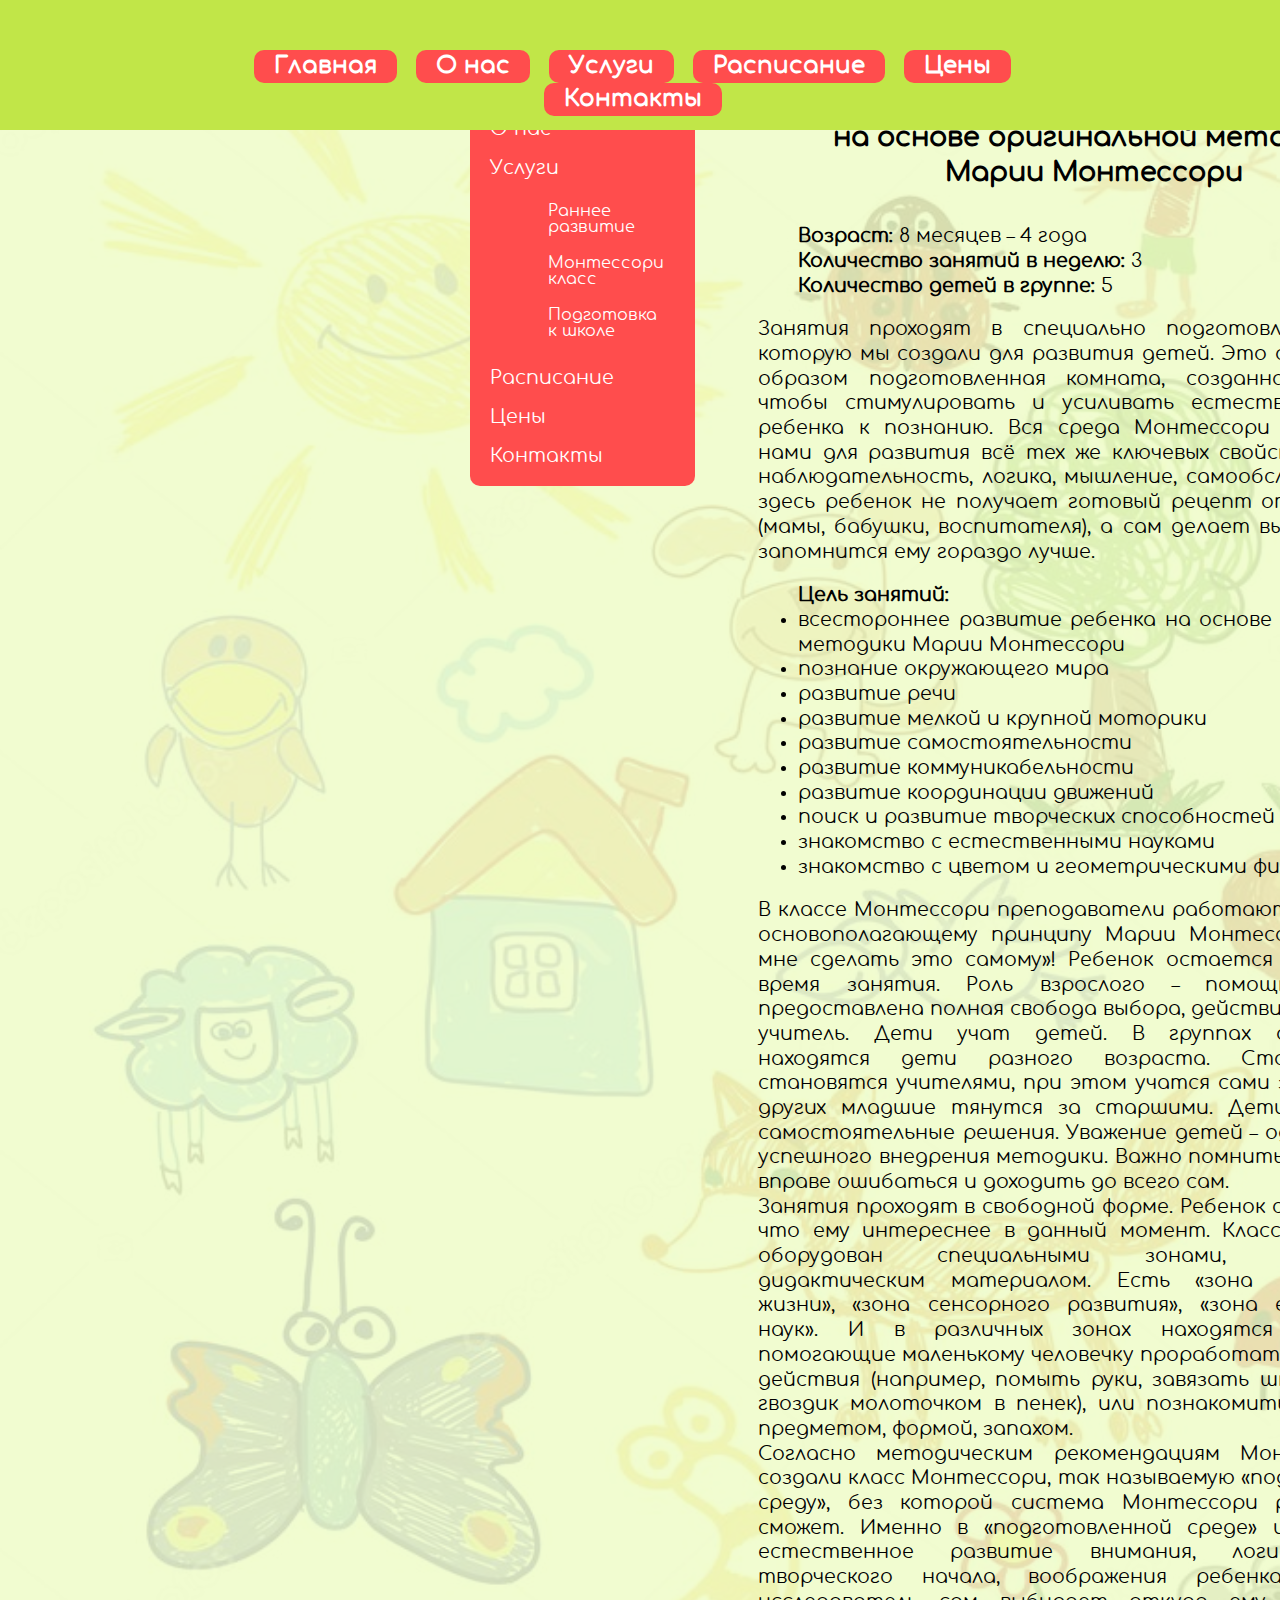
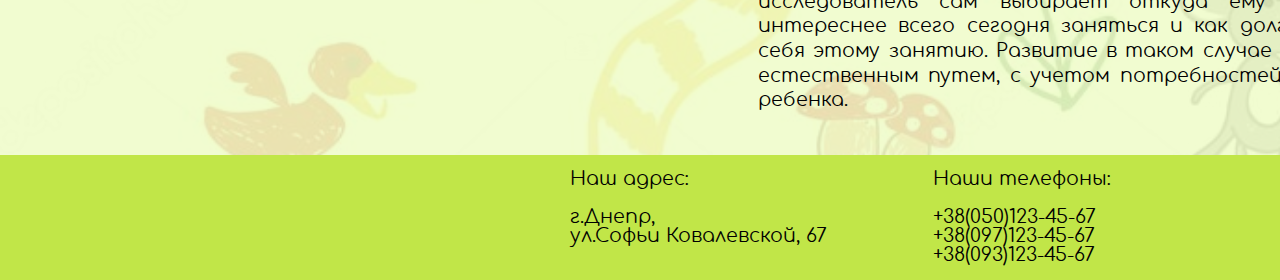
<file: classes/second_class.html>
<!DOCTYPE html>
<html lang="ru">
<head>
  <meta charset="UTF-8">
  <meta name="viewport" content="width=device-width, initial-scale=1.0">
  <meta http-equiv="X-UA-Compatible" content="ie=edge">
  <link rel="stylesheet" href="../styles/style.css">
  <link rel="shortcut icon" href="../images/favicon1.ico" type="image/x-icon">
  <title>Монтессори класс</title>
</head>

<body>
  <header class="header">
    <div class="container">
      <nav >
        <ul class="menu">
          <li><a href="../index.html">Главная</a></li>
          <li><a href="../about.html">О нас</a></li>
          <li class="services"><a href="#">Услуги</a>
            <ul class="submenu">
              <li><a href="first_class.html">Раннее развитие</a></li>
              <li><a href="second_class.html">Монтессори класс</a></li>
              <li><a href="third_class.html">Подготовка к школе</a></li>
            </ul>
          </li>
          <li><a href="../schedule.html">Расписание</a></li>
          <li><a href="../prices.html">Цены</a></li>
          <li><a href="../contacts.html">Контакты</a></li>
        </ul>
      </nav>
    </div>  
  </header>

  <div class="content content_second_class">
    <div class="wrapper wrapper_second_class">
      <div class="container">
        <aside>
          <ul class="aside_menu">
            <li><a href="../index.html">Главная</a></li>
            <li><a href="../about.html">О нас</a></li>
            <li class="services"><a href="#">Услуги</a>
              <ul class="aside_submenu">
                <li><a href="first_class.html">Раннее развитие</a></li>
                <li><a href="second_class.html">Монтессори класс</a></li>
                <li><a href="third_class.html">Подготовка к школе</a></li>
              </ul>
            </li>
            <li><a href="../schedule.html">Расписание</a></li>
            <li><a href="../prices.html">Цены</a></li>
            <li><a href="../contacts.html">Контакты</a></li>        
          </ul>                  
        </aside>

        <main class="main_second_class">
          <h2>Группа комплексного раннего развития на основе оригинальной методики Марии Монтессори</h2>
          <ul class="inform">
              <li><strong>Возраст:</strong> 8 месяцев – 4 года</li>
              <li><strong>Количество занятий в неделю:</strong> 3</li>
              <li><strong>Количество детей в группе:</strong> 5</li>
          </ul>
          <p>Занятия проходят в специально подготовленной среде, которую мы создали для развития детей. Это определённым образом  подготовленная комната, созданная для того, чтобы стимулировать и усиливать естественную жажду ребенка к познанию. Вся среда Монтессори используется нами для развития всё тех же ключевых свойств  (внимание, наблюдательность, логика, мышление, самообслуживание),  но здесь ребенок не получает готовый рецепт от наставника (мамы, бабушки, воспитателя), а сам делает вывод, который запомнится ему гораздо лучше.</p>
          <ul><strong>Цель занятий:</strong>
            <li>всестороннее развитие ребенка на основе оригинальной методики Марии Монтессори</li>
            <li>познание окружающего мира</li>
            <li>развитие речи</li>
            <li>развитие мелкой и крупной моторики</li>
            <li>развитие самостоятельности</li>
            <li>развитие коммуникабельности</li>
            <li>развитие координации движений</li>
            <li>поиск и развитие творческих способностей</li>
            <li>знакомство с естественными науками</li>
            <li>знакомство с цветом и геометрическими фигурами</li>
          </ul>
          <p>В классе Монтессори преподаватели работают с детьми по основополагающему принципу Марии Монтессори: «Помоги мне сделать это самому»!
            Ребенок остается активным во  время занятия. Роль взрослого – помощник.
            Ребенку предоставлена полная свобода выбора, действий, он сам себе учитель.
            Дети учат детей. В группах одновременно находятся дети разного возраста. Старшие дети становятся учителями, при этом учатся сами заботиться о других младшие тянутся за старшими.
            Дети принимают самостоятельные решения.
            Уважение детей – один из ключей успешного внедрения методики.
            Важно помнить, что ребенок вправе ошибаться и доходить до всего сам.</p>
          <p>Занятия проходят в свободной форме. Ребенок сам выбирает, что ему интереснее в данный момент. Класс Монтессори  оборудован специальными зонами, оснащенными дидактическим материалом. Есть   «зона практической жизни», «зона сенсорного развития», «зона естественных наук». И в различных зонах находятся материалы, помогающие маленькому человечку проработать те или иные действия    (например, помыть руки, завязать шнурки, забить гвоздик молоточком в пенек), или познакомиться с цветом, предметом, формой, запахом.</p>
          <p>Согласно методическим рекомендациям Монтессори, мы создали класс Монтессори, так называемую «подготовленную среду», без которой система Монтессори работать не сможет. Именно в            «подготовленной среде» и происходит естественное развитие внимания, логики, памяти, творческого начала, воображения ребенка.                 
            Маленький исследователь сам выбирает откуда ему начать, чем интереснее всего сегодня заняться и как долго посвятить себя этому занятию. Развитие в таком случае и происходит естественным путем, с учетом потребностей конкретного ребенка.</p>
        </main>
      </div>
    </div>
  </div>

  <footer>
    <div class="container">
      <div class="contacts address"><p>Наш адрес:</p><br>г.Днепр,<br>ул.Софьи Ковалевской, 67</div>
      <div class="contacts phone"><p>Наши телефоны:</p><br>+38(050)123-45-67<br>+38(097)123-45-67<br>+38(093)123-45-67</div>
      <div class="contacts social">
        <div class="social_icons">
          <script type="text/javascript">(function() {
            if (window.pluso)if (typeof window.pluso.start == "function") return;
            if (window.ifpluso==undefined) { window.ifpluso = 1;
            var d = document, s = d.createElement('script'), g = 'getElementsByTagName';
            s.type = 'text/javascript'; s.charset='UTF-8'; s.async = true;
            s.src = ('https:' == window.location.protocol ? 'https' : 'http')  + '://share.pluso.ru/pluso-like.js';
            var h=d[g]('body')[0];
            h.appendChild(s);
            }})();
          </script>
          <div class="pluso" data-background="#ebebeb" data-options="big,round,line,horizontal,nocounter,theme=04" data-services="facebook,twitter,google"></div>
        </div>
      </div>
    </div>
  </footer>

</body>
</html>
</file>
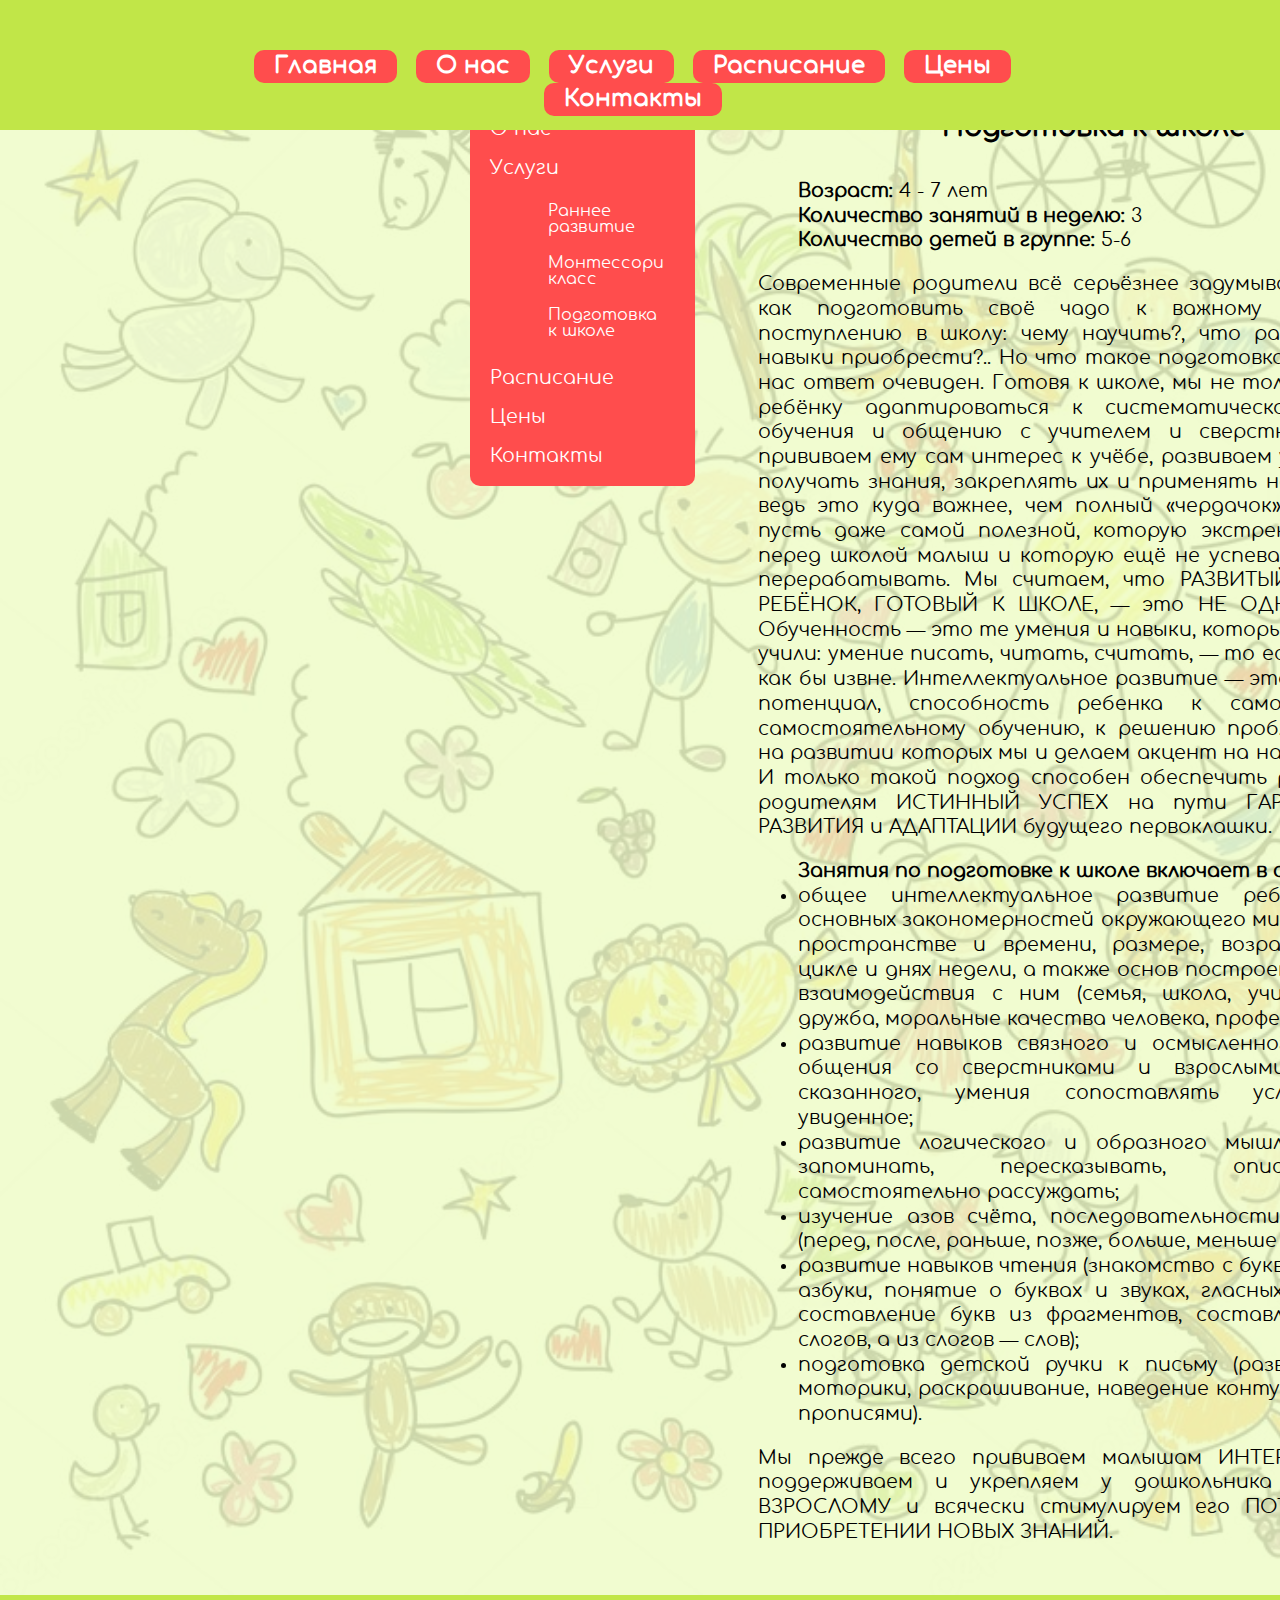
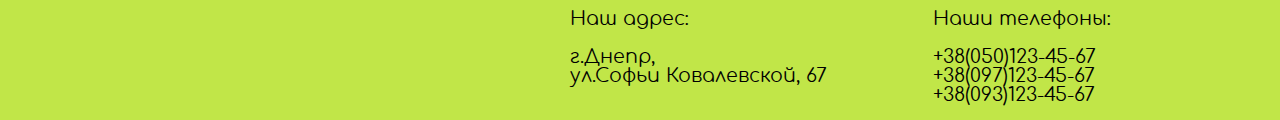
<file: classes/third_class.html>
<!DOCTYPE html>
<html lang="ru">
<head>
  <meta charset="UTF-8">
  <meta name="viewport" content="width=device-width, initial-scale=1.0">
  <meta http-equiv="X-UA-Compatible" content="ie=edge">
  <link rel="stylesheet" href="../styles/style.css">
  <link rel="shortcut icon" href="../images/favicon1.ico" type="image/x-icon">
  <title>Подготовка к школе</title>
</head>

<body>
  <header class="header">
    <div class="container">
      <nav >
        <ul class="menu">
          <li><a href="../index.html">Главная</a></li>
          <li><a href="../about.html">О нас</a></li>
          <li class="services"><a href="#">Услуги</a>
            <ul class="submenu">
              <li><a href="first_class.html">Раннее развитие</a></li>
              <li><a href="second_class.html">Монтессори класс</a></li>
              <li><a href="third_class.html">Подготовка к школе</a></li>
            </ul>
          </li>
          <li><a href="../schedule.html">Расписание</a></li>
          <li><a href="../prices.html">Цены</a></li>
          <li><a href="../contacts.html">Контакты</a></li>
        </ul>
      </nav>
    </div>  
  </header>

  <div class="content content_third_class">
    <div class="wrapper wrapper_third_class">
      <div class="container">
        <aside>
          <ul class="aside_menu">
            <li><a href="../index.html">Главная</a></li>
            <li><a href="../about.html">О нас</a></li>
            <li class="services"><a href="#">Услуги</a>
              <ul class="aside_submenu">
                <li><a href="first_class.html">Раннее развитие</a></li>
                <li><a href="second_class.html">Монтессори класс</a></li>
                <li><a href="third_class.html">Подготовка к школе</a></li>
              </ul>
            </li>
            <li><a href="../schedule.html">Расписание</a></li>
            <li><a href="../prices.html">Цены</a></li>
            <li><a href="../contacts.html">Контакты</a></li>        
          </ul>                  
        </aside>

        <main class="main_third_class">
          <h2>Подготовка к школе</h2>
          <ul class="inform">
            <li><strong>Возраст:</strong> 4 - 7 лет</li>
            <li><strong>Количество занятий в неделю:</strong> 3</li>
            <li><strong>Количество детей в группе:</strong> 5-6</li>
          </ul>
          <p>Современные родители всё серьёзнее задумываются о том, как подготовить своё чадо к важному событию — поступлению в школу: чему научить?, что развить?, какие навыки приобрести?.. Но что такое подготовка к школе? Для нас ответ очевиден. Готовя к школе, мы не только помогаем ребёнку адаптироваться к систематическому процессу обучения и общению с учителем и сверстниками, но и прививаем ему сам интерес к учёбе, развиваем у него умение получать знания, закреплять их и применять на практике. А ведь это куда важнее, чем полный «чердачок» информации, пусть даже самой полезной, которую экстренно получает перед школой малыш и которую ещё не успевает научиться перерабатывать. Мы считаем, что РАЗВИТЫЙ РЕБЁНОК и РЕБЁНОК, ГОТОВЫЙ К ШКОЛЕ, — это НЕ ОДНО И ТО ЖЕ. Обученность — это те умения и навыки, которым ребенка на-учили: умение писать, читать, считать, — то есть привнесли как бы извне. Интеллектуальное развитие — это умственный потенциал, способность ребенка к самодвижению, к самостоятельному обучению, к решению проблемных задач, на развитии которых мы и делаем акцент на наших занятиях. И только такой подход способен обеспечить ребёнку и его родителям ИСТИННЫЙ УСПЕХ на пути ГАРМОНИЧНОГО РАЗВИТИЯ и АДАПТАЦИИ будущего первоклашки.</p>
          <ul><strong>Занятия по подготовке к школе включает в себя:</strong>
            <li>общее интеллектуальное развитие ребёнка, знание основных закономерностей окружающего мира, понятий о пространстве и времени, размере, возрасте, годовом цикле и днях недели, а также основ построения социума и взаимодействия с ним (семья, школа, учитель, ученик, дружба, моральные качества человека, профессии и т.д.);</li>
            <li>развитие навыков связного и осмысленного говорения, общения со сверстниками и взрослыми, понимания сказанного, умения сопоставлять услышанное и увиденное;</li>
            <li>развитие логического и образного мышления, умения запоминать, пересказывать, описывать и самостоятельно рассуждать;</li>
            <li>изучение азов счёта, последовательности и сравнения (перед, после, раньше, позже, больше, меньше и т.д.);</li>
            <li>развитие навыков чтения (знакомство с буквами, изучение азбуки, понятие о буквах и звуках, гласных и согласных, составление букв из фрагментов, составление из букв слогов, а из слогов — слов);</li>
            <li>подготовка детской ручки к письму (развитие мелкой моторики, раскрашивание, наведение контуров, работа с прописями).</li>
          </ul>
          <p>Мы прежде всего прививаем малышам ИНТЕРЕС К УЧЁБЕ, поддерживаем и укрепляем у дошкольника ДОВЕРИЕ К ВЗРОСЛОМУ и всячески стимулируем его ПОТРЕБНОСТЬ В ПРИОБРЕТЕНИИ НОВЫХ ЗНАНИЙ.</p>
        </main>
      </div>
    </div>
  </div>

  <footer>
    <div class="container">
      <div class="contacts address"><p>Наш адрес:</p><br>г.Днепр,<br>ул.Софьи Ковалевской, 67</div>
      <div class="contacts phone"><p>Наши телефоны:</p><br>+38(050)123-45-67<br>+38(097)123-45-67<br>+38(093)123-45-67</div>
      <div class="contacts social">
        <div class="social_icons">
          <script type="text/javascript">(function() {
            if (window.pluso)if (typeof window.pluso.start == "function") return;
            if (window.ifpluso==undefined) { window.ifpluso = 1;
            var d = document, s = d.createElement('script'), g = 'getElementsByTagName';
            s.type = 'text/javascript'; s.charset='UTF-8'; s.async = true;
            s.src = ('https:' == window.location.protocol ? 'https' : 'http')  + '://share.pluso.ru/pluso-like.js';
            var h=d[g]('body')[0];
            h.appendChild(s);
            }})();
          </script>
          <div class="pluso" data-background="#ebebeb" data-options="big,round,line,horizontal,nocounter,theme=04" data-services="facebook,twitter,google"></div>
        </div>
      </div>
    </div>
  </footer>

</body>
</html>
</file>
<file: styles/style.css>
html, body, div, span, applet, object, iframe,
h1, h2, h3, h4, h5, h6, p, blockquote, pre,
a, abbr, acronym, address, big, cite, code,
del, dfn, em, img, ins, kbd, q, s, samp,
small, strike, strong, sub, sup, tt, var,
b, u, i, center,
dl, dt, dd, ol, li,
fieldset, form, label, legend,
table, caption, tbody, tfoot, thead, tr, th, td,
article, aside, canvas, details, embed, 
figure, figcaption, footer, header, hgroup, 
menu, nav, output, ruby, section, summary,
time, mark, audio, video {
	margin: 0;
	padding: 0;
	border: 0;
	font-size: 100%;
	font: inherit;
	vertical-align: baseline;
}
/* HTML5 display-role reset for older browsers */
article, aside, details, figcaption, figure, 
footer, header, hgroup, menu, nav, section {
	display: block;
}
body {
	line-height: 1;
}
ol {
	list-style: none;
}
blockquote, q {
	quotes: none;
}
blockquote:before, blockquote:after,
q:before, q:after {
	content: '';
	content: none;
}
table {
	border-collapse: collapse;
	border-spacing: 0;
}

@font-face{ 
	font-family: 'Comfortaa';
	src: url('../fonts/comfortaa-regular-webfont.eot');
	src: url('../fonts/comfortaa-regular-webfont.eot?#iefix') format('embedded-opentype'),
         url('../fonts/comfortaa-regular-webfont.woff') format('woff'),
         url('../fonts/comfortaa-regular-webfont.woff2') format('woff2'),
	     url('../fonts/comfortaa-regular-webfont.ttf') format('truetype'),
         url('../fonts/comfortaa-regular-webfont.svg#webfont') format('svg');
}

header, .container, main, .content, footer {
    width: 960px;
    margin-left: auto;
    margin-right: auto;
}
header {
    width: 1900px;
    height: 325px;
}
.header_index{
    background-image: url("../images/header.jpg");
    background-size: 100%;
    background-position: 0px -282px;
    background-repeat: no-repeat;
}
header div img {
    width: 600px;
    height: 150px;
    margin: 10px 300px 0 200px;
}
header div p {
    font-family: 'Comfortaa', cursive;
    font-size: 20px;
    font-weight: bold;
    color: red;
    margin-left: 600px;
    margin-top: 22px;
}
nav {
    text-align: center;
    margin-top: 65px;
}
nav ul {
    list-style: none;
    padding: 0;
    margin: 0;
}
nav .menu > li {
    display: inline-block;
    position: relative;
    background-color: #ff4d4d;
    border-radius: 10px;
    transition: 0.3s ease-in-out;
    margin-right: 15px;
}
nav .submenu {
    position: absolute;
    left: -1px;
    z-index: 5;
    width: 240px;
    border-bottom: 1px solid #ECF1F2;
    visibility: hidden;
    opacity: 0;  
    transform: translateY(10px);
    transition: 0.3s ease-in-out;
    padding-bottom: 10px;
    padding-top: 0px;
    text-align: left;
}
nav .submenu li {
    position: relative;
    transition: 0.3s ease-in-out;
}
nav .submenu a {
    font-size: 15px;
    padding-top: 20px;
}
nav ul a {
    text-decoration: none;
    display: block;
    transition: 0.3s ease-in-out;
    padding-left: 20px;
    padding-right: 20px;
    font-family: 'Comfortaa', cursive;
    font-size: 23px;
    font-weight: bold;
    color: white;
    padding-bottom: 5px;
    padding-top: 5px;
} 
nav li:hover > .submenu {
    visibility: visible;
    opacity: 1;
    transform: translateY(0px);
    transition: 0.3s ease-in-out;
    background-color: #ff4d4d;   
    border-top: 1px solid white;
    border-right: 1px solid white;
    border-bottom: 1px solid white;
    border-radius: 10px;
}
nav li a:hover {
    text-decoration: underline;
    color: #a52727;
}
nav .services > a:hover {
    text-decoration: none;
}


.wrapper {
    background: rgba(239, 251, 200, 0.85);
    height: 1550px;
    padding-top: 45px;
    margin-top: -40px;
}
.content {
    background-image: url("../images/background_index.jpg");
    background-repeat: no-repeat;
    background-size: 100%;
    padding-top: 40px;
    width: 1900px;
}
.main_index {
    float: right;
    width: 70%;
}
.main_index .text, .main_about {
    font-size: 19px;
    font-family: 'Comfortaa', cursive;
    line-height: 1.3;
    text-align: justify;
}
.main_index p, {
    margin-bottom: 10px;
    text-indent: 25px;

}
.main_index #red {
    color: red;
    font-weight: bold;
    text-align: center;
    margin-top: 40px;
    font-size: 30px;
    font-family: 'Comfortaa', cursive;
}
.main_index img {
    width: 268px;
    height: 182px;
}
.main_index .img_1 {
    float: left;
    margin-right: 15px;
}
.main_index .img_2 {
    float: right;
    margin-left: 15px;
}
.main_index .img_3 {
    float: left;
    margin-right: 15px;
    margin-top: 15px;
    margin-bottom: 15px;
}



#gallery {
    text-align: center;
    margin-top: 25px;
    margin-bottom: 20px;
}
#photos img {
    position: absolute;
    margin: 0 auto;
    width: 500px;
    height: 300px;
    padding-bottom: 25px;
    opacity: 0;
    left: 100px;
    transition: 1s;
}
#photos {
    position: relative;
    height: 320px;
}
#photos #showed {
    opacity: 1;
} 
#prev {
    margin-right: 305px;
    margin-left: 30px;
    width: 50px;
}
#next {
    width: 50px;
}
input[type='button'] {
    background-image: url('../images/arrows.jpg');
}




aside {
    float: left;
    width: 25%;
}
aside .aside_menu {
    background-color: #ff4d4d;
    margin-right: 15px;
    border-radius: 10px;
    padding: 10px;
    list-style: none;
}
aside a {
    color: white;
    font-size: 19px;
    text-decoration: none;
    font-family: 'Comfortaa', cursive;
    transition: 0.3s ease-in-out;
}
aside .aside_submenu a {
    font-size: 16px;
}
aside .aside_submenu li {
    padding-left: 18px;
    list-style: none;
}
aside .aside_submenu li:first-child {
    margin-top: 15px;
}
aside a:hover {
    text-decoration: underline;
    color: #a52727;
}
aside .services > a:hover {
    text-decoration: none;
}
aside li {
    padding: 10px;
}


footer {
    width: 1900px;
    height: 125px;
    background-color: #c1e648;
    position: relative;
    color: black;
    font-size: 19px;
    font-family: 'Comfortaa', cursive;
    clear: both;
}
footer .container {
    padding: 0 auto;
}
footer .contacts {
    display: inline-block;
    margin-left: 100px;
    vertical-align: top;
    margin-top: 15px;
}
footer .social_icons {
    margin-top: 15px;
}


.content_about {
    background-image: url("../images/background_about.jpg");
}
.wrapper_about {
    height: 1805px;
}
.header {
    position: absolute;
    height: 100px;
    width: 100%;
    background: #c1e648;
    border-bottom: 30px solid #c1e648;
    top: -100px;
    transition-property: top;
    transition-duration: 2s;
    position: fixed;
}
.header:hover { 
    top: 0; 
}
.header nav {
    margin-top: 50px;
}
.main_about {
    float: right;
    width: 70%;
}
.main_about img {
    width: 180px;
    height: 250px;
    float: left;
    margin-bottom: 10px;
    margin-right: 15px;
}
.main_about h2, 
.main_first_class h2,
.main_second_class h2,
.main_third_class h2 {
    margin: 35px;
    text-align: center;
    font-weight: bold;
    font-size: 27px;
    font-family: 'Comfortaa', cursive;
}
.main_about li {
    padding-left: 10px;
}
.main_about p {
    margin-bottom: 10px;
    text-indent: 25px;
}
.main_about .teachers {
    margin-top: 50px;   
}
.main_about .teacher_3 img {
    margin-bottom: 35px;
}
.main_about .after {
    clear: both;
    content: "";
}


.wrapper_contacts {
    height: 1520px;
}
.content_contacts {
    background-image: url("../images/background_contacts.jpg");
}
.main_contacts {
    font-size: 19px;
    font-family: 'Comfortaa', cursive;
    padding-top: 30px;
    float: right;
    width: 70%;
}
.main_contacts .bold {
    font-weight: bold;
    font-size: 22px;
}
.main_contacts img {
    width: 595px;
    height: 350px;
    margin-bottom: 20px;
}
.main_contacts iframe {
    margin-bottom: 20px;
}
.main_contacts form {
    width: 555px;
    height: 200px;
    background-color: #c1e648;
    padding: 20px;
    font-size: 16px;
}
input {
    margin-bottom: 15px;
}
input[type="submit"] {
    display: block;
    margin: 0 auto;
    margin-top: 20px;
    font-size: 18px;
    border-radius: 5px;
    width: 150px;
    height: 33px;
}
input[type="submit"]:hover {
    cursor: pointer;
    background-color: #c1e648;
}
input[type="text"] {
    margin-left: 20px;
    width: 400px;
}
input[type="email"] {
    margin-left: 12px;
    width: 398px;
}
textarea {
    margin-left: 5px;
    width: 345px;
    height: 65px;
}
label {
    vertical-align: top;
}


.wrapper_schedule {
    height: 780px;
}
.wrapper_prices {
    height: 830px;
}
.content_schedule {
    background-image: url("../images/background_schedule.jpg");
}
.main_schedule, 
.main_prices {
    font-size: 19px;
    font-family: 'Comfortaa', cursive;
    padding-top: 30px;
    float: right;
    width: 70%;

}
.main_schedule h2,  
.main_prices h2 {
    margin: 10px;
    text-align: center;
    font-weight: bold;
    font-size: 30px;
    line-height: 1.3;
}
.main_schedule table, td, 
.main_prices table {
    border: 2px solid grey;
    text-align: center;
    vertical-align: middle;
    height: 50px;
    margin-top: 50px;
}
.main_schedule thead, .thead,
.main_prices thead {
    background-color: #d9d9d9;
}
.main_schedule thead td.days {
    width: 87px;
    font-size: 16px;
}


.content_first_class {
    background-image: url("../images/background_first_class.jpg");
}
.content_second_class {
    background-image: url("../images/background_second_class.jpg");
}
.content_third_class {
    background-image: url("../images/background_third_class.jpg");
}
.main_first_class,
.main_second_class,
.main_third_class {
    font-size: 19px;
    font-family: 'Comfortaa', cursive;
    padding-top: 30px;
    float: right;
    width: 70%;
    line-height: 1.3;
    text-align: justify;
}
.inform {
    list-style: none;
}
.main_first_class h2, 
.main_second_class h2, strong {
    font-weight: bold;
    margin-top: 10px;
}
.wrapper_first_class {
    height: 1420px;
}
.wrapper_second_class {
    height: 1710px;
}
.wrapper_third_class {
    height: 1550px;
}
</file>
